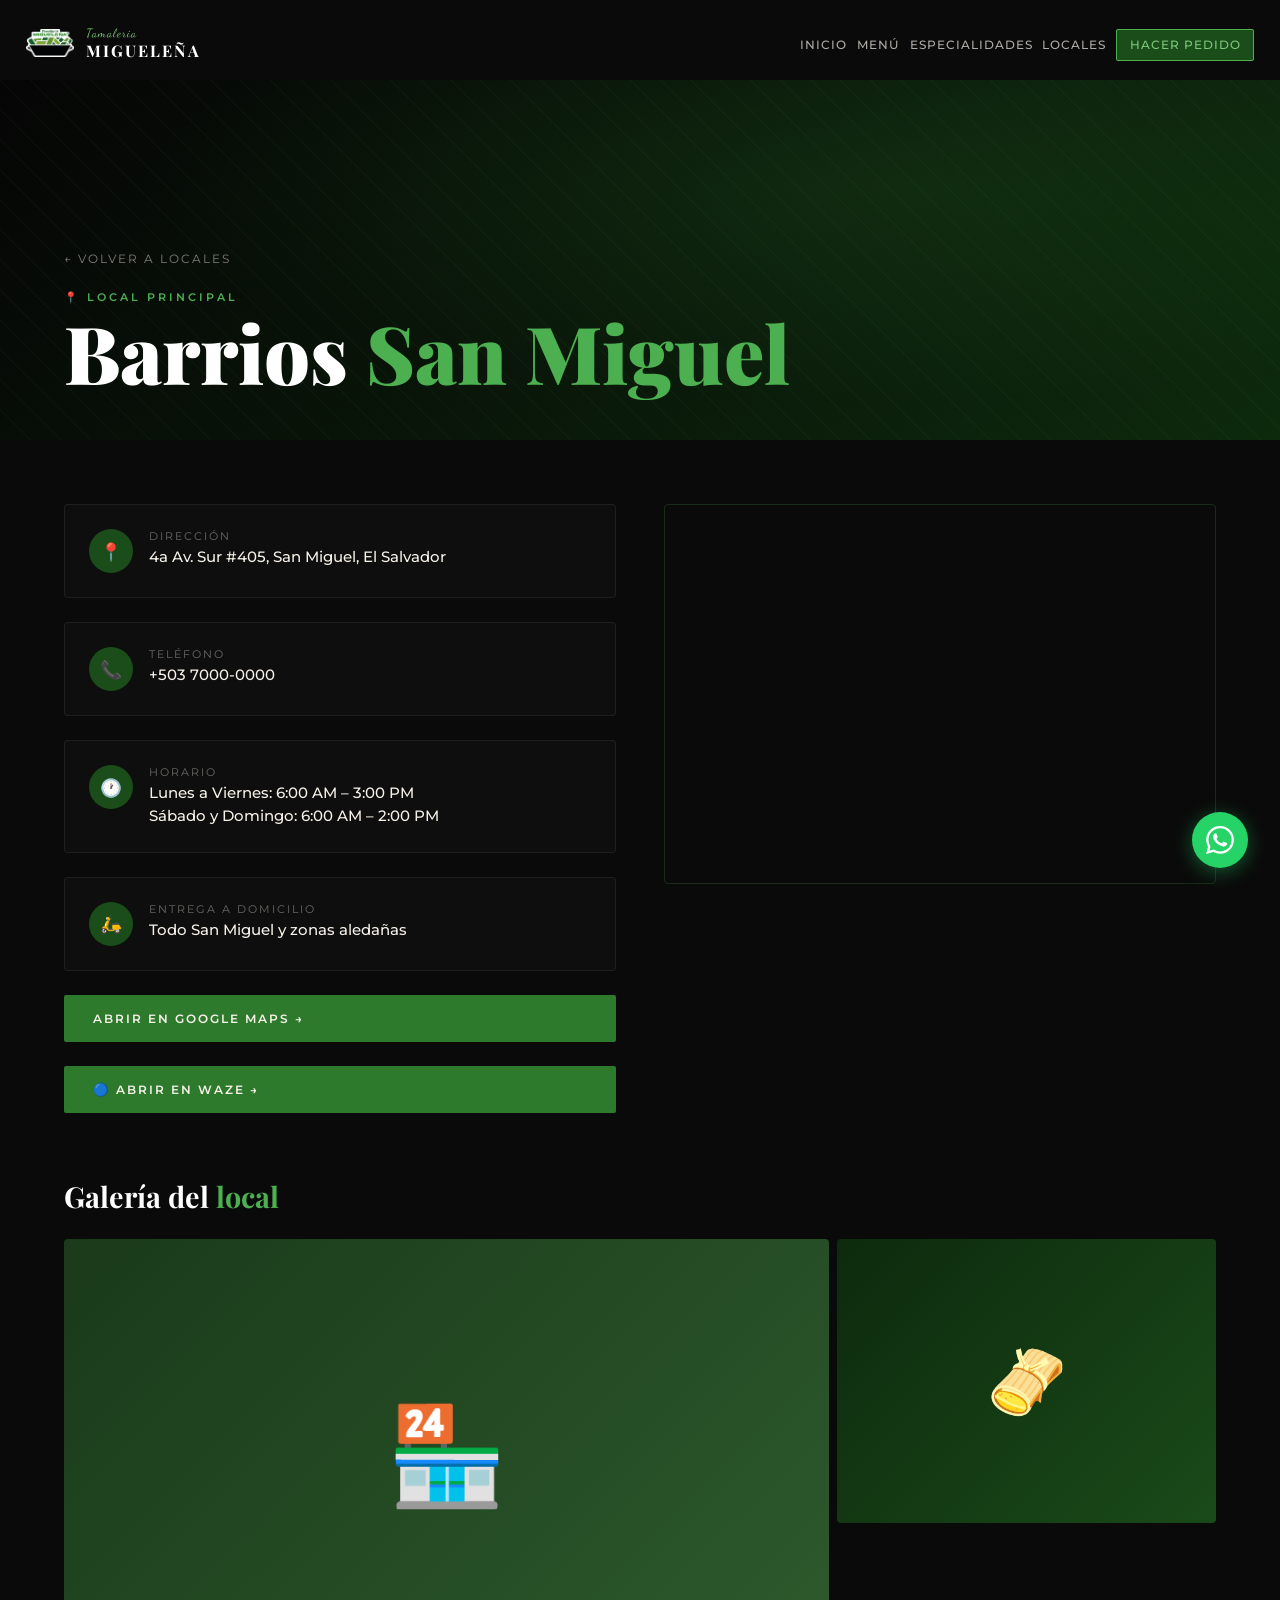
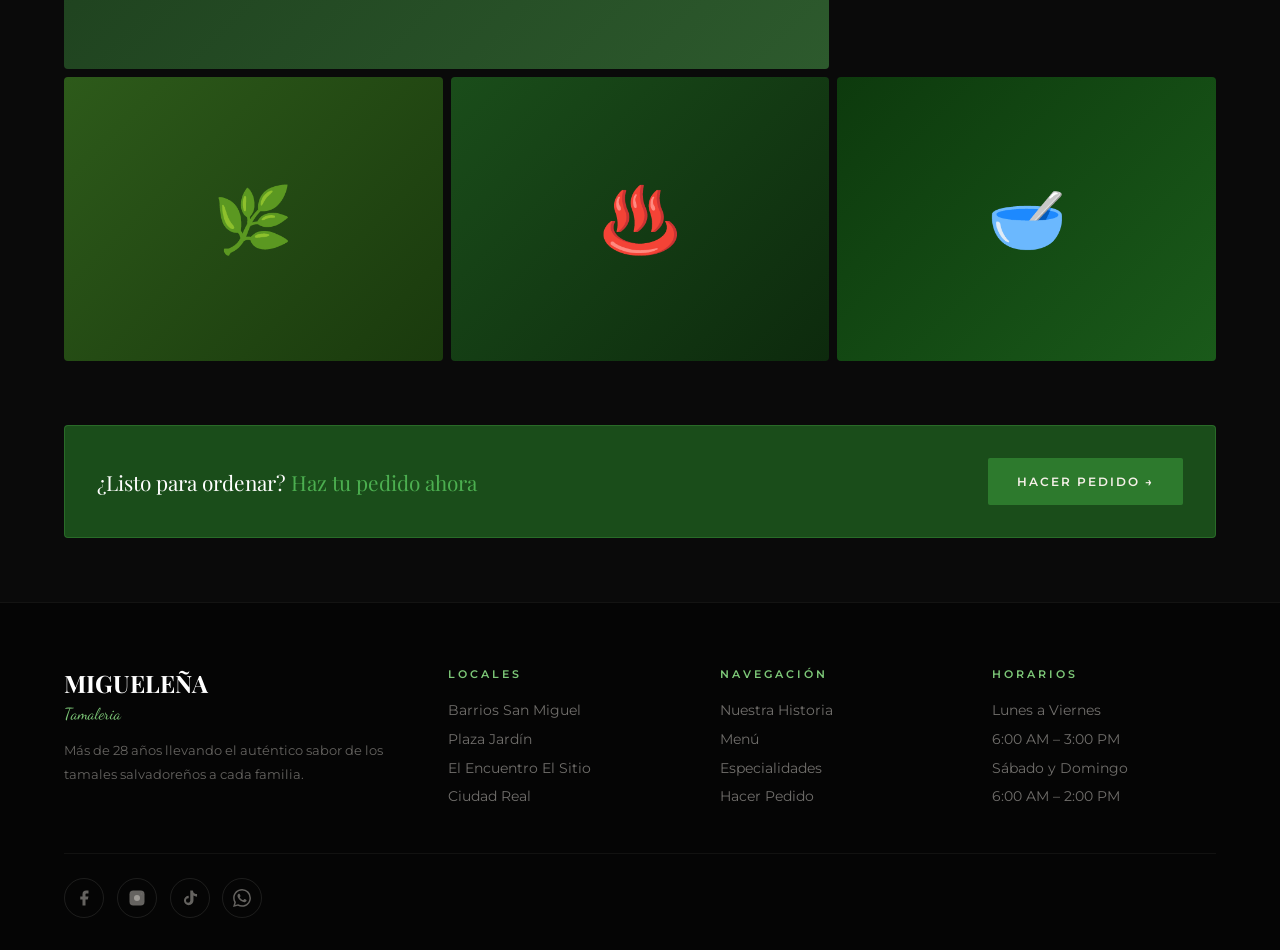
<file: barrios.html>
<!DOCTYPE html>
<html lang="es">
<head>
<meta charset="UTF-8">
<meta name="viewport" content="width=device-width, initial-scale=1.0">
<title>Barrios San Miguel — Tamalería Migueleña</title>
<link href="https://fonts.googleapis.com/css2?family=Playfair+Display:ital,wght@0,400;0,700;0,900;1,400&family=Montserrat:wght@300;400;500;600;700&family=Dancing+Script:wght@600&display=swap" rel="stylesheet">
<link rel="stylesheet" href="styles.css">
<style>
  .suc-hero {
    min-height: 40vh; display: flex; align-items: flex-end;
    position: relative; overflow: hidden; padding: 0 5% 3rem;
    background: linear-gradient(135deg, #050505 0%, #0a1a0a 60%, #0d2a0d 100%);
    margin-top: 80px;
  }
  .suc-hero-bg {
    position: absolute; inset: 0; pointer-events: none;
    background: radial-gradient(ellipse at 70% 30%, rgba(45,122,45,0.18) 0%, transparent 60%);
  }
  .suc-hero-pattern {
    position: absolute; inset: 0; opacity: 0.04; pointer-events: none;
    background-image: repeating-linear-gradient(45deg, var(--verde-brillante) 0, var(--verde-brillante) 1px, transparent 0, transparent 50%);
    background-size: 30px 30px;
  }
  .suc-hero-content { position: relative; z-index: 1; }
  .suc-back {
    display: inline-flex; align-items: center; gap: 8px;
    text-decoration: none; color: rgba(245,240,232,0.5);
    font-size: 0.72rem; letter-spacing: 2px; text-transform: uppercase;
    margin-bottom: 1.5rem; transition: color 0.3s;
  }
  .suc-back:hover { color: var(--verde-claro); }
  .suc-tag { font-size: 0.68rem; letter-spacing: 3px; text-transform: uppercase; color: var(--verde-brillante); font-weight: 600; margin-bottom: 0.5rem; }
  .suc-title { font-family: 'Playfair Display', serif; font-size: clamp(2.5rem, 7vw, 5rem); font-weight: 900; color: var(--blanco); line-height: 1; }
  .suc-title span { color: var(--verde-brillante); }

  .suc-body { padding: 4rem 5%; display: grid; grid-template-columns: 1fr 1fr; gap: 3rem; align-items: start; }
  .suc-info { display: flex; flex-direction: column; gap: 1.5rem; }
  .suc-info-card { background: rgba(245,240,232,0.02); border: 1px solid rgba(245,240,232,0.07); border-radius: 4px; padding: 1.5rem; display: flex; align-items: flex-start; gap: 1rem; transition: all 0.3s; }
  .suc-info-card:hover { border-color: rgba(77,175,74,0.3); background: rgba(45,122,45,0.05); }
  .suc-info-icon { width: 44px; height: 44px; border-radius: 50%; background: var(--verde-oscuro); display: flex; align-items: center; justify-content: center; font-size: 1.1rem; flex-shrink: 0; }
  .suc-info-label { font-size: 0.68rem; letter-spacing: 2px; text-transform: uppercase; color: rgba(245,240,232,0.4); margin-bottom: 0.2rem; }
  .suc-info-val { font-size: 0.95rem; color: var(--crema); font-weight: 500; line-height: 1.5; }
  .suc-map-btn { display: inline-flex; align-items: center; gap: 8px; background: var(--verde-medio); border: none; color: var(--crema); text-decoration: none; padding: 1rem 1.8rem; font-family: 'Montserrat', sans-serif; font-size: 0.78rem; font-weight: 600; letter-spacing: 2px; text-transform: uppercase; border-radius: 2px; transition: all 0.3s; position: relative; overflow: hidden; }
  .suc-map-btn::before { content: ''; position: absolute; inset: 0; background: var(--verde-brillante); transform: scaleX(0); transform-origin: left; transition: transform 0.35s; }
  .suc-map-btn:hover::before { transform: scaleX(1); }
  .suc-map-btn:hover { color: var(--negro); }
  .suc-map-btn span { position: relative; z-index: 1; }

  .suc-map { position: relative; }
  .suc-map iframe { width: 100%; height: 380px; border: none; border-radius: 4px; border: 1px solid rgba(77,175,74,0.2); }

  .suc-gallery-section { padding: 0 5% 4rem; }
  .suc-gallery-title { font-family: 'Playfair Display', serif; font-size: 1.8rem; font-weight: 700; color: var(--blanco); margin-bottom: 1.5rem; }
  .suc-gallery-title em { color: var(--verde-brillante); font-style: normal; }
  .suc-gallery-grid { display: grid; grid-template-columns: repeat(3, 1fr); gap: 8px; }
  .suc-gal-item { position: relative; overflow: hidden; border-radius: 4px; cursor: pointer; aspect-ratio: 4/3; display: flex; align-items: center; justify-content: center; font-size: 4rem; transition: transform 0.4s; }
  .suc-gal-item:first-child { grid-column: span 2; aspect-ratio: 16/9; font-size: 6rem; }
  .suc-gal-item:hover { transform: scale(1.02); }
  .suc-gal-overlay { position: absolute; inset: 0; background: rgba(10,10,10,0.4); opacity: 0; transition: opacity 0.3s; display: flex; align-items: flex-end; padding: 1rem; }
  .suc-gal-item:hover .suc-gal-overlay { opacity: 1; }
  .suc-gal-label { font-family: 'Playfair Display', serif; font-size: 0.95rem; color: var(--blanco); }

  .suc-pedido { margin: 0 5% 4rem; background: var(--verde-oscuro); border: 1px solid rgba(77,175,74,0.3); border-radius: 4px; padding: 2rem; display: flex; align-items: center; justify-content: space-between; gap: 2rem; flex-wrap: wrap; }
  .suc-pedido-text { font-family: 'Playfair Display', serif; font-size: 1.3rem; color: var(--blanco); }
  .suc-pedido-text span { color: var(--verde-brillante); }

  @media (max-width: 900px) {
    .suc-body { grid-template-columns: 1fr; }
    .suc-map iframe { height: 260px; }
    .suc-gallery-grid { grid-template-columns: 1fr 1fr; }
    .suc-gal-item:first-child { grid-column: span 2; }
    .suc-pedido { flex-direction: column; align-items: flex-start; }
  }
</style>
</head>
<body>

<!-- NAVBAR -->
<nav id="navbar" class="scrolled">
  <a href="index.html" class="nav-logo">
    <div class="nav-logo-icon" style="background:transparent;border:none;padding:0;width:48px;height:48px;">
      <img src="LOGO-TAMALERIA LA MIGUELEÑA.png" style="width:100%;height:100%;object-fit:contain;">
    </div>
    <div class="nav-logo-text">
      <span class="nav-logo-top">Tamaleria</span>
      <span class="nav-logo-bottom">Migueleña</span>
    </div>
  </a>
  <ul class="nav-links">
    <li><a href="index.html#nosotros">Inicio</a></li>
    <li><a href="index.html#menu">Menú</a></li>
    <li><a href="index.html#especialidades">Especialidades</a></li>
    <li><a href="index.html#locales">Locales</a></li>
    <li><a href="index.html#pedidos" class="nav-cta">Hacer Pedido</a></li>
  </ul>
  <button class="hamburger" id="hamburger" aria-label="Abrir menú">
    <span></span><span></span><span></span>
  </button>
</nav>

<!-- MOBILE MENU -->
<div class="mobile-menu" id="mobileMenu">
  <div class="mobile-menu-bg"></div>
  <div class="mobile-menu-pattern"></div>
  
<button onclick="hamburger.classList.remove('open'); mobileMenu.classList.remove('open'); document.body.style.overflow='';" style="position:absolute;top:1.5rem;right:1.5rem;background:transparent;border:1px solid rgba(245,240,232,0.15);color:rgba(245,240,232,0.5);width:40px;height:40px;border-radius:50%;font-size:1.2rem;cursor:pointer;display:flex;align-items:center;justify-content:center;z-index:10;transition:all 0.3s;">✕</button>
  <ul class="mobile-nav-links">
    <li><a href="index.html#nosotros" class="mobile-link">Inicio <span class="mobile-nav-arrow">→</span></a></li>
    <li><a href="index.html#menu" class="mobile-link">Menú <span class="mobile-nav-arrow">→</span></a></li>
    <li><a href="index.html#especialidades" class="mobile-link">Especialidades <span class="mobile-nav-arrow">→</span></a></li>
    <li><a href="index.html#locales" class="mobile-link">Locales <span class="mobile-nav-arrow">→</span></a></li>
    <li><a href="index.html#pedidos" class="mobile-link">Hacer Pedido <span class="mobile-nav-arrow">→</span></a></li>
  </ul>
  <div class="mobile-nav-cta-wrap">
    <a href="index.html#pedidos" class="mobile-nav-cta mobile-link">Hacer Pedido →</a>
  </div>
  <div class="mobile-menu-footer">
    <a class="mobile-social">Facebook</a>
    <a class="mobile-social">Instagram</a>
    <a class="mobile-social">WhatsApp</a>
  </div>
</div>

<!-- HERO -->
<div class="suc-hero">
  <div class="suc-hero-bg"></div>
  <div class="suc-hero-pattern"></div>
  <div class="suc-hero-content">
    <a href="index.html#locales" class="suc-back">← Volver a locales</a>
    <div class="suc-tag">📍 Local Principal</div>
    <h1 class="suc-title">Barrios <span>San Miguel</span></h1>
  </div>
</div>

<!-- INFO + MAPA -->
<div class="suc-body">
  <div class="suc-info">
    <div class="suc-info-card">
      <div class="suc-info-icon">📍</div>
      <div>
        <div class="suc-info-label">Dirección</div>
        <div class="suc-info-val">4a Av. Sur #405, San Miguel, El Salvador</div>
      </div>
    </div>
    <div class="suc-info-card">
      <div class="suc-info-icon">📞</div>
      <div>
        <div class="suc-info-label">Teléfono</div>
        <div class="suc-info-val">+503 7000-0000</div>
      </div>
    </div>
    <div class="suc-info-card">
      <div class="suc-info-icon">🕐</div>
      <div>
        <div class="suc-info-label">Horario</div>
        <div class="suc-info-val">Lunes a Viernes: 6:00 AM – 3:00 PM<br>Sábado y Domingo: 6:00 AM – 2:00 PM</div>
      </div>
    </div>
    <div class="suc-info-card">
      <div class="suc-info-icon">🛵</div>
      <div>
        <div class="suc-info-label">Entrega a domicilio</div>
        <div class="suc-info-val">Todo San Miguel y zonas aledañas</div>
      </div>
    </div>
    <a href="https://maps.google.com/?q=4a+Avenida+Sur+405+San+Miguel+El+Salvador" target="_blank" class="suc-map-btn"><span>Abrir en Google Maps →</span></a>
    <a href="https://waze.com/ul?q=4a+Avenida+Sur+405+San+Miguel+El+Salvador&navigate=yes" target="_blank" class="suc-map-btn"><span>🔵 Abrir en Waze →</span></a>
  </div>
  <div class="suc-map">
    <!-- CAMBIA el src por el link de "Insertar mapa" de Google Maps de este local -->
    <iframe src="https://www.google.com/maps/embed?pb=!1m18!1m12!1m3!1d30856.37!2d-88.183!3d13.4833!2m3!1f0!2f0!3f0!3m2!1i1024!2i768!4f13.1!3m3!1m2!1s0x8f633b7a1e7f4e99%3A0x1!2sSan+Miguel%2C+El+Salvador!5e0!3m2!1ses!2ssv!4v1" allowfullscreen="" loading="lazy"></iframe>
  </div>
</div>

<!-- GALERÍA -->
<div class="suc-gallery-section">
  <div class="suc-gallery-title">Galería del <em>local</em></div>
  <div class="suc-gallery-grid">
    <!-- Reemplaza cada div con <img src="tu-foto.jpg" style="width:100%;height:100%;object-fit:cover;"> -->
    <div class="suc-gal-item gal-1"><span>🏪</span><div class="suc-gal-overlay"><span class="suc-gal-label">Fachada del local</span></div></div>
    <div class="suc-gal-item gal-2"><span>🫔</span><div class="suc-gal-overlay"><span class="suc-gal-label">Nuestros tamales</span></div></div>
    <div class="suc-gal-item gal-3"><span>🌿</span><div class="suc-gal-overlay"><span class="suc-gal-label">Ingredientes frescos</span></div></div>
    <div class="suc-gal-item gal-4"><span>♨️</span><div class="suc-gal-overlay"><span class="suc-gal-label">Cocción al vapor</span></div></div>
    <div class="suc-gal-item gal-5"><span>🥣</span><div class="suc-gal-overlay"><span class="suc-gal-label">Preparación</span></div></div>
  </div>
</div>

<!-- CTA PEDIDO -->
<div class="suc-pedido">
  <div class="suc-pedido-text">¿Listo para ordenar? <span>Haz tu pedido ahora</span></div>
  <a href="index.html#pedidos" class="suc-map-btn"><span>Hacer Pedido →</span></a>
</div>

<!-- FOOTER -->
<footer>
  <div class="footer-grid">
    <div>
      <div class="footer-brand-name">MIGUELEÑA</div>
      <div class="footer-brand-sub">Tamaleria</div>
      <p class="footer-desc">Más de 28 años llevando el auténtico sabor de los tamales salvadoreños a cada familia.</p>
    </div>
    <div>
      <div class="footer-heading">Locales</div>
      <ul class="footer-links">
        <li><a href="barrios.html">Barrios San Miguel</a></li>
        <li><a href="plazajardin.html">Plaza Jardín</a></li>
        <li><a href="elencuentro.html">El Encuentro El Sitio</a></li>
        <li><a href="ciudadreal.html">Ciudad Real</a></li>
      </ul>
    </div>
    <div>
      <div class="footer-heading">Navegación</div>
      <ul class="footer-links">
        <li><a href="index.html#nosotros">Nuestra Historia</a></li>
        <li><a href="index.html#menu">Menú</a></li>
        <li><a href="index.html#especialidades">Especialidades</a></li>
        <li><a href="index.html#pedidos">Hacer Pedido</a></li>
      </ul>
    </div>
    <div>
      <div class="footer-heading">Horarios</div>
      <ul class="footer-links">
        <li><a>Lunes a Viernes</a></li>
        <li><a>6:00 AM – 3:00 PM</a></li>
        <li><a>Sábado y Domingo</a></li>
        <li><a>6:00 AM – 2:00 PM</a></li>
      </ul>
    </div>
  </div>
  <div class="footer-bottom">
    <div class="footer-social">
      <a href="https://www.facebook.com/tamaleriamiguelenasv/?locale=es_LA" class="social-btn" title="Facebook"><svg viewBox="0 0 24 24"><path d="M18 2h-3a5 5 0 00-5 5v3H7v4h3v8h4v-8h3l1-4h-4V7a1 1 0 011-1h3z"/></svg></a>
      <a href="https://www.instagram.com/tamaleriamiguelena/" class="social-btn" title="Instagram"><svg viewBox="0 0 24 24" fill="none" stroke="rgba(245,240,232,0.4)" stroke-width="2"><rect x="2" y="2" width="20" height="20" rx="5"/><circle cx="12" cy="12" r="4"/><circle cx="17.5" cy="6.5" r="0.5" fill="rgba(245,240,232,0.4)"/></svg></a>
      <a href="https://www.tiktok.com/@tamaleria.miguelena?is_from_webapp=1&sender_device=pc" class="social-btn" title="TikTok"><svg viewBox="0 0 24 24"><path d="M19.59 6.69a4.83 4.83 0 01-3.77-4.25V2h-3.45v13.67a2.89 2.89 0 01-2.88 2.5 2.89 2.89 0 01-2.89-2.89 2.89 2.89 0 012.89-2.89c.28 0 .54.04.79.1V9.01a6.34 6.34 0 00-6.33 6.34 6.34 6.34 0 006.33 6.34 6.34 6.34 0 006.34-6.34V8.69a8.18 8.18 0 004.78 1.52V6.74a4.85 4.85 0 01-1.01-.05z"/></svg></a>
      <a href="https://wa.me/50370000000" target="_blank" class="social-btn" title="WhatsApp"><svg viewBox="0 0 24 24"><path d="M17.472 14.382c-.297-.149-1.758-.867-2.03-.967-.273-.099-.471-.148-.67.15-.197.297-.767.966-.94 1.164-.173.199-.347.223-.644.075-.297-.15-1.255-.463-2.39-1.475-.883-.788-1.48-1.761-1.653-2.059-.173-.297-.018-.458.13-.606.134-.133.298-.347.446-.52.149-.174.198-.298.298-.497.099-.198.05-.371-.025-.52-.075-.149-.669-1.612-.916-2.207-.242-.579-.487-.5-.669-.51-.173-.008-.371-.01-.57-.01-.198 0-.52.074-.792.372-.272.297-1.04 1.016-1.04 2.479 0 1.462 1.065 2.875 1.213 3.074.149.198 2.096 3.2 5.077 4.487.709.306 1.262.489 1.694.625.712.227 1.36.195 1.871.118.571-.085 1.758-.719 2.006-1.413.248-.694.248-1.289.173-1.413-.074-.124-.272-.198-.57-.347m-5.421 7.403h-.004a9.87 9.87 0 01-5.031-1.378l-.361-.214-3.741.982.998-3.648-.235-.374a9.86 9.86 0 01-1.51-5.26c.001-5.45 4.436-9.884 9.888-9.884 2.64 0 5.122 1.03 6.988 2.898a9.825 9.825 0 012.893 6.994c-.003 5.45-4.437 9.884-9.885 9.884m8.413-18.297A11.815 11.815 0 0012.05 0C5.495 0 .16 5.335.157 11.892c0 2.096.547 4.142 1.588 5.945L.057 24l6.305-1.654a11.882 11.882 0 005.683 1.448h.005c6.554 0 11.89-5.335 11.893-11.893a11.821 11.821 0 00-3.48-8.413z"/></svg></a>
    </div>
  </div>
</footer>

<a href="https://wa.me/50370000000" class="wa-float" target="_blank">
  <svg viewBox="0 0 24 24" fill="white"><path d="M17.472 14.382c-.297-.149-1.758-.867-2.03-.967-.273-.099-.471-.148-.67.15-.197.297-.767.966-.94 1.164-.173.199-.347.223-.644.075-.297-.15-1.255-.463-2.39-1.475-.883-.788-1.48-1.761-1.653-2.059-.173-.297-.018-.458.13-.606.134-.133.298-.347.446-.52.149-.174.198-.298.298-.497.099-.198.05-.371-.025-.52-.075-.149-.669-1.612-.916-2.207-.242-.579-.487-.5-.669-.51-.173-.008-.371-.01-.57-.01-.198 0-.52.074-.792.372-.272.297-1.04 1.016-1.04 2.479 0 1.462 1.065 2.875 1.213 3.074.149.198 2.096 3.2 5.077 4.487.709.306 1.262.489 1.694.625.712.227 1.36.195 1.871.118.571-.085 1.758-.719 2.006-1.413.248-.694.248-1.289.173-1.413-.074-.124-.272-.198-.57-.347m-5.421 7.403h-.004a9.87 9.87 0 01-5.031-1.378l-.361-.214-3.741.982.998-3.648-.235-.374a9.86 9.86 0 01-1.51-5.26c.001-5.45 4.436-9.884 9.888-9.884 2.64 0 5.122 1.03 6.988 2.898a9.825 9.825 0 012.893 6.994c-.003 5.45-4.437 9.884-9.885 9.884m8.413-18.297A11.815 11.815 0 0012.05 0C5.495 0 .16 5.335.157 11.892c0 2.096.547 4.142 1.588 5.945L.057 24l6.305-1.654a11.882 11.882 0 005.683 1.448h.005c6.554 0 11.89-5.335 11.893-11.893a11.821 11.821 0 00-3.48-8.413z"/></svg>
</a>
<script src="script.js"></script>
</body>
</html>
</file>
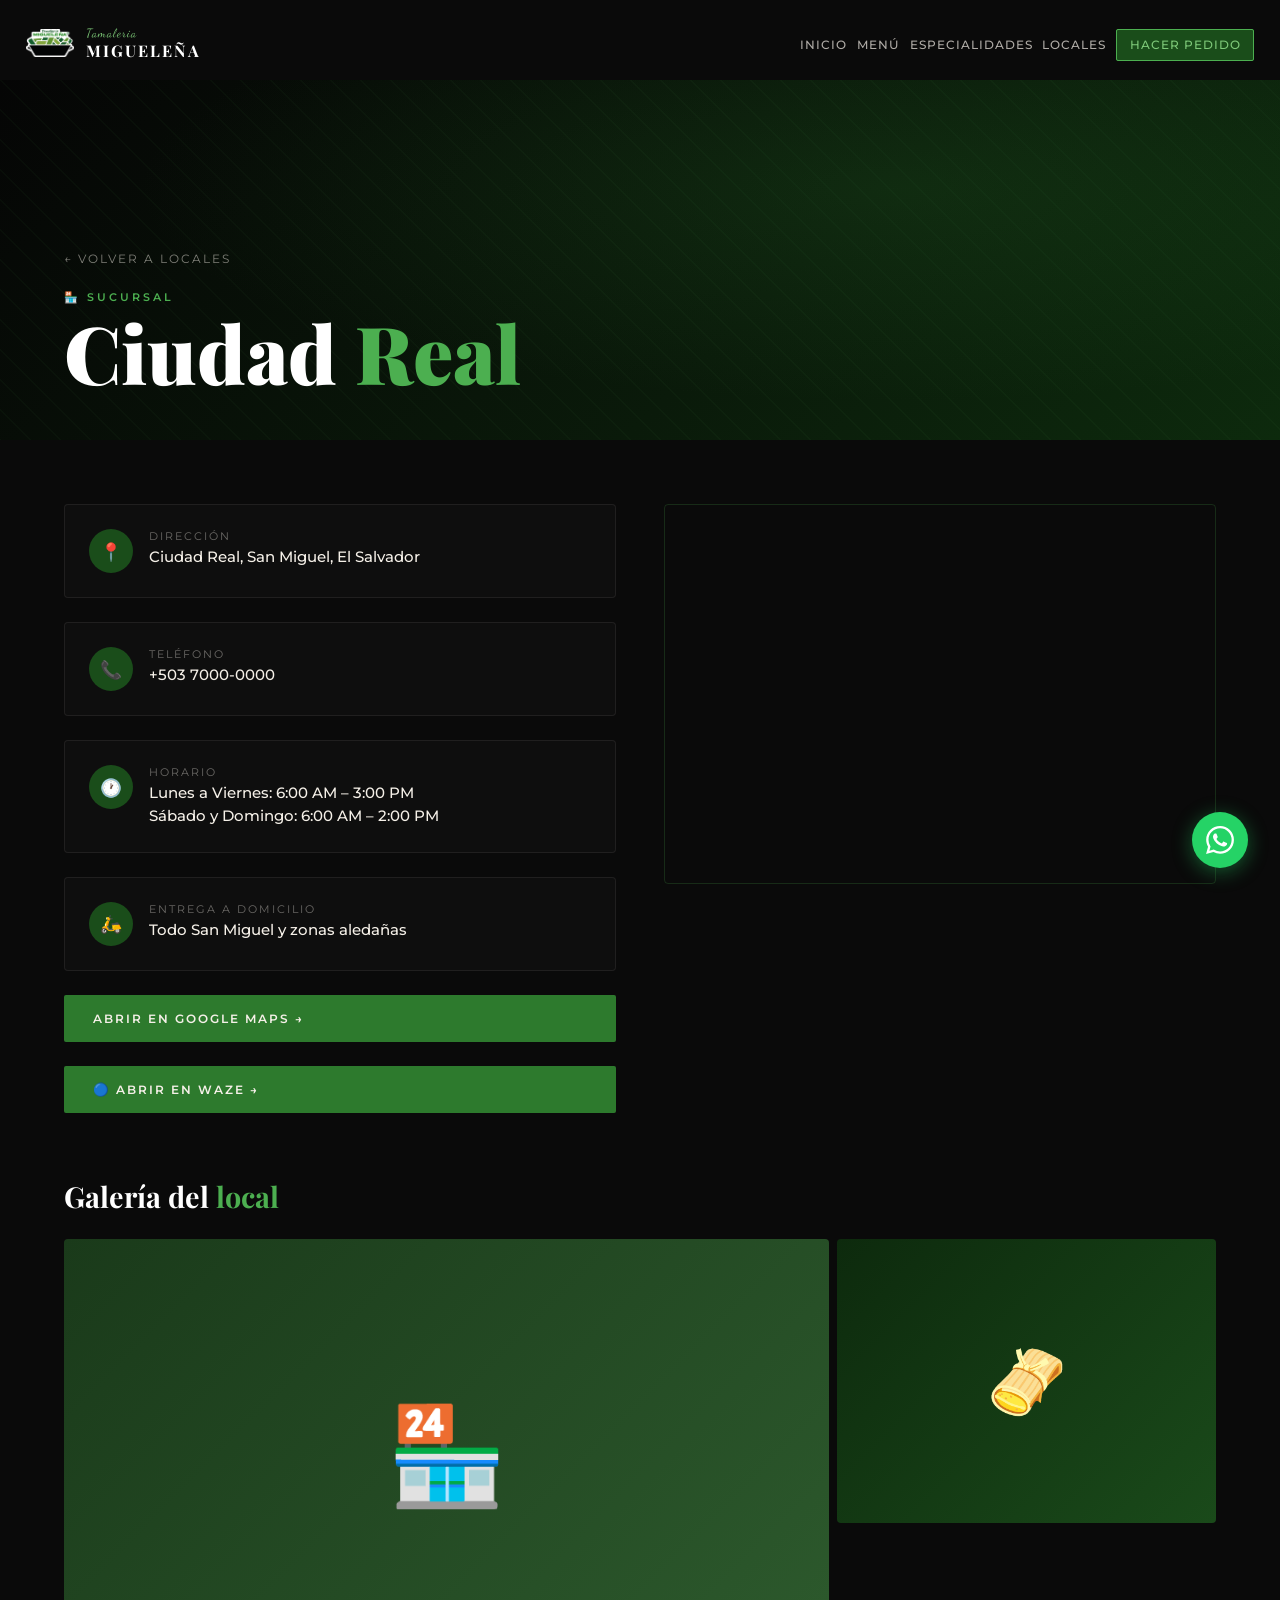
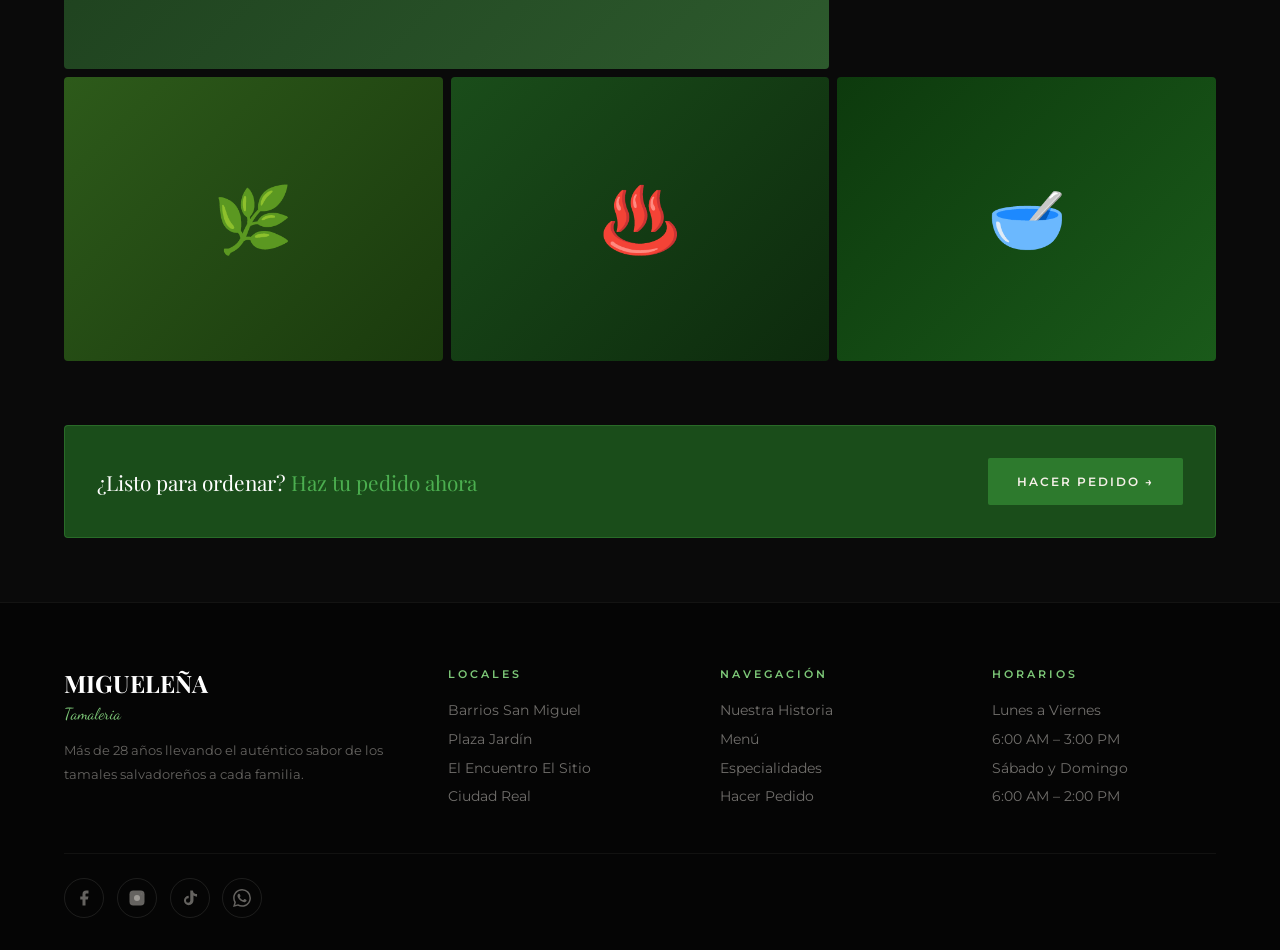
<file: ciudadreal.html>
<!DOCTYPE html>
<html lang="es">
<head>
<meta charset="UTF-8">
<meta name="viewport" content="width=device-width, initial-scale=1.0">
<title>Ciudad Real — Tamalería Migueleña</title>
<link href="https://fonts.googleapis.com/css2?family=Playfair+Display:ital,wght@0,400;0,700;0,900;1,400&family=Montserrat:wght@300;400;500;600;700&family=Dancing+Script:wght@600&display=swap" rel="stylesheet">
<link rel="stylesheet" href="styles.css">
<style>
  .suc-hero {
    min-height: 40vh; display: flex; align-items: flex-end;
    position: relative; overflow: hidden; padding: 0 5% 3rem;
    background: linear-gradient(135deg, #050505 0%, #0a1a0a 60%, #0d2a0d 100%);
    margin-top: 80px;
  }
  .suc-hero-bg {
    position: absolute; inset: 0; pointer-events: none;
    background: radial-gradient(ellipse at 70% 30%, rgba(45,122,45,0.18) 0%, transparent 60%);
  }
  .suc-hero-pattern {
    position: absolute; inset: 0; opacity: 0.04; pointer-events: none;
    background-image: repeating-linear-gradient(45deg, var(--verde-brillante) 0, var(--verde-brillante) 1px, transparent 0, transparent 50%);
    background-size: 30px 30px;
  }
  .suc-hero-content { position: relative; z-index: 1; }
  .suc-back {
    display: inline-flex; align-items: center; gap: 8px;
    text-decoration: none; color: rgba(245,240,232,0.5);
    font-size: 0.72rem; letter-spacing: 2px; text-transform: uppercase;
    margin-bottom: 1.5rem; transition: color 0.3s;
  }
  .suc-back:hover { color: var(--verde-claro); }
  .suc-tag { font-size: 0.68rem; letter-spacing: 3px; text-transform: uppercase; color: var(--verde-brillante); font-weight: 600; margin-bottom: 0.5rem; }
  .suc-title { font-family: 'Playfair Display', serif; font-size: clamp(2.5rem, 7vw, 5rem); font-weight: 900; color: var(--blanco); line-height: 1; }
  .suc-title span { color: var(--verde-brillante); }

  .suc-body { padding: 4rem 5%; display: grid; grid-template-columns: 1fr 1fr; gap: 3rem; align-items: start; }
  .suc-info { display: flex; flex-direction: column; gap: 1.5rem; }
  .suc-info-card { background: rgba(245,240,232,0.02); border: 1px solid rgba(245,240,232,0.07); border-radius: 4px; padding: 1.5rem; display: flex; align-items: flex-start; gap: 1rem; transition: all 0.3s; }
  .suc-info-card:hover { border-color: rgba(77,175,74,0.3); background: rgba(45,122,45,0.05); }
  .suc-info-icon { width: 44px; height: 44px; border-radius: 50%; background: var(--verde-oscuro); display: flex; align-items: center; justify-content: center; font-size: 1.1rem; flex-shrink: 0; }
  .suc-info-label { font-size: 0.68rem; letter-spacing: 2px; text-transform: uppercase; color: rgba(245,240,232,0.4); margin-bottom: 0.2rem; }
  .suc-info-val { font-size: 0.95rem; color: var(--crema); font-weight: 500; line-height: 1.5; }
  .suc-map-btn { display: inline-flex; align-items: center; gap: 8px; background: var(--verde-medio); border: none; color: var(--crema); text-decoration: none; padding: 1rem 1.8rem; font-family: 'Montserrat', sans-serif; font-size: 0.78rem; font-weight: 600; letter-spacing: 2px; text-transform: uppercase; border-radius: 2px; transition: all 0.3s; position: relative; overflow: hidden; }
  .suc-map-btn::before { content: ''; position: absolute; inset: 0; background: var(--verde-brillante); transform: scaleX(0); transform-origin: left; transition: transform 0.35s; }
  .suc-map-btn:hover::before { transform: scaleX(1); }
  .suc-map-btn:hover { color: var(--negro); }
  .suc-map-btn span { position: relative; z-index: 1; }

  .suc-map { position: relative; }
  .suc-map iframe { width: 100%; height: 380px; border: none; border-radius: 4px; border: 1px solid rgba(77,175,74,0.2); }

  .suc-gallery-section { padding: 0 5% 4rem; }
  .suc-gallery-title { font-family: 'Playfair Display', serif; font-size: 1.8rem; font-weight: 700; color: var(--blanco); margin-bottom: 1.5rem; }
  .suc-gallery-title em { color: var(--verde-brillante); font-style: normal; }
  .suc-gallery-grid { display: grid; grid-template-columns: repeat(3, 1fr); gap: 8px; }
  .suc-gal-item { position: relative; overflow: hidden; border-radius: 4px; cursor: pointer; aspect-ratio: 4/3; display: flex; align-items: center; justify-content: center; font-size: 4rem; transition: transform 0.4s; }
  .suc-gal-item:first-child { grid-column: span 2; aspect-ratio: 16/9; font-size: 6rem; }
  .suc-gal-item:hover { transform: scale(1.02); }
  .suc-gal-overlay { position: absolute; inset: 0; background: rgba(10,10,10,0.4); opacity: 0; transition: opacity 0.3s; display: flex; align-items: flex-end; padding: 1rem; }
  .suc-gal-item:hover .suc-gal-overlay { opacity: 1; }
  .suc-gal-label { font-family: 'Playfair Display', serif; font-size: 0.95rem; color: var(--blanco); }

  .suc-pedido { margin: 0 5% 4rem; background: var(--verde-oscuro); border: 1px solid rgba(77,175,74,0.3); border-radius: 4px; padding: 2rem; display: flex; align-items: center; justify-content: space-between; gap: 2rem; flex-wrap: wrap; }
  .suc-pedido-text { font-family: 'Playfair Display', serif; font-size: 1.3rem; color: var(--blanco); }
  .suc-pedido-text span { color: var(--verde-brillante); }

  @media (max-width: 900px) {
    .suc-body { grid-template-columns: 1fr; }
    .suc-map iframe { height: 260px; }
    .suc-gallery-grid { grid-template-columns: 1fr 1fr; }
    .suc-gal-item:first-child { grid-column: span 2; }
    .suc-pedido { flex-direction: column; align-items: flex-start; }
  }
</style>
</head>
<body>

<!-- NAVBAR -->
<nav id="navbar" class="scrolled">
  <a href="index.html" class="nav-logo">
    <div class="nav-logo-icon" style="background:transparent;border:none;padding:0;width:48px;height:48px;">
      <img src="LOGO-TAMALERIA LA MIGUELEÑA.png" style="width:100%;height:100%;object-fit:contain;">
    </div>
    <div class="nav-logo-text">
      <span class="nav-logo-top">Tamaleria</span>
      <span class="nav-logo-bottom">Migueleña</span>
    </div>
  </a>
  <ul class="nav-links">
    <li><a href="index.html#nosotros">Inicio</a></li>
    <li><a href="index.html#menu">Menú</a></li>
    <li><a href="index.html#especialidades">Especialidades</a></li>
    <li><a href="index.html#locales">Locales</a></li>
    <li><a href="index.html#pedidos" class="nav-cta">Hacer Pedido</a></li>
  </ul>
  <button class="hamburger" id="hamburger" aria-label="Abrir menú">
    <span></span><span></span><span></span>
  </button>
</nav>

<!-- MOBILE MENU -->
<div class="mobile-menu" id="mobileMenu">
  <div class="mobile-menu-bg"></div>
  <div class="mobile-menu-pattern"></div>
  <button onclick="hamburger.classList.remove('open'); mobileMenu.classList.remove('open'); document.body.style.overflow='';" style="position:absolute;top:1.5rem;right:1.5rem;background:rgba(26,77,26,0.6);border:1px solid rgba(77,175,74,0.4);color:var(--verde-claro);width:44px;height:44px;border-radius:50%;font-size:1.3rem;cursor:pointer;display:flex;align-items:center;justify-content:center;z-index:10;">✕</button>
  <ul class="mobile-nav-links">
    <li><a href="index.html#nosotros" class="mobile-link">Inicio <span class="mobile-nav-arrow">→</span></a></li>
    <li><a href="index.html#menu" class="mobile-link">Menú <span class="mobile-nav-arrow">→</span></a></li>
    <li><a href="index.html#especialidades" class="mobile-link">Especialidades <span class="mobile-nav-arrow">→</span></a></li>
    <li><a href="index.html#locales" class="mobile-link">Locales <span class="mobile-nav-arrow">→</span></a></li>
    <li><a href="index.html#pedidos" class="mobile-link">Hacer Pedido <span class="mobile-nav-arrow">→</span></a></li>
  </ul>
  <div class="mobile-nav-cta-wrap">
    <a href="index.html#pedidos" class="mobile-nav-cta mobile-link">Hacer Pedido →</a>
  </div>
  <div class="mobile-menu-footer">
    <a class="mobile-social">Facebook</a>
    <a class="mobile-social">Instagram</a>
    <a class="mobile-social">WhatsApp</a>
  </div>
</div>

<!-- HERO -->
<div class="suc-hero">
  <div class="suc-hero-bg"></div>
  <div class="suc-hero-pattern"></div>
  <div class="suc-hero-content">
    <a href="index.html#locales" class="suc-back">← Volver a locales</a>
    <div class="suc-tag">🏪 Sucursal</div>
    <h1 class="suc-title">Ciudad <span>Real</span></h1>
  </div>
</div>

<!-- INFO + MAPA -->
<div class="suc-body">
  <div class="suc-info">
    <div class="suc-info-card">
      <div class="suc-info-icon">📍</div>
      <div>
        <div class="suc-info-label">Dirección</div>
        <div class="suc-info-val">Ciudad Real, San Miguel, El Salvador</div>
      </div>
    </div>
    <div class="suc-info-card">
      <div class="suc-info-icon">📞</div>
      <div>
        <div class="suc-info-label">Teléfono</div>
        <div class="suc-info-val">+503 7000-0000</div>
      </div>
    </div>
    <div class="suc-info-card">
      <div class="suc-info-icon">🕐</div>
      <div>
        <div class="suc-info-label">Horario</div>
        <div class="suc-info-val">Lunes a Viernes: 6:00 AM – 3:00 PM<br>Sábado y Domingo: 6:00 AM – 2:00 PM</div>
      </div>
    </div>
    <div class="suc-info-card">
      <div class="suc-info-icon">🛵</div>
      <div>
        <div class="suc-info-label">Entrega a domicilio</div>
        <div class="suc-info-val">Todo San Miguel y zonas aledañas</div>
      </div>
    </div>
    <a href="https://maps.google.com/?q=Ciudad+Real+San+Miguel+El+Salvador" target="_blank" class="suc-map-btn"><span>Abrir en Google Maps →</span></a>
    <a href="https://waze.com/ul?q=4a+Avenida+Sur+405+San+Miguel+El+Salvador&navigate=yes" target="_blank" class="suc-map-btn"><span>🔵 Abrir en Waze →</span></a>
  </div>
  <div class="suc-map">
    <!-- CAMBIA el src por el link de "Insertar mapa" de Google Maps de este local -->
    <iframe src="https://www.google.com/maps/embed?pb=!1m18!1m12!1m3!1d30856.37!2d-88.183!3d13.4833!2m3!1f0!2f0!3f0!3m2!1i1024!2i768!4f13.1!3m3!1m2!1s0x8f633b7a1e7f4e99%3A0x1!2sSan+Miguel%2C+El+Salvador!5e0!3m2!1ses!2ssv!4v1" allowfullscreen="" loading="lazy"></iframe>
  </div>
</div>

<!-- GALERÍA -->
<div class="suc-gallery-section">
  <div class="suc-gallery-title">Galería del <em>local</em></div>
  <div class="suc-gallery-grid">
    <!-- Reemplaza cada div con <img src="tu-foto.jpg" style="width:100%;height:100%;object-fit:cover;"> -->
    <div class="suc-gal-item gal-1"><span>🏪</span><div class="suc-gal-overlay"><span class="suc-gal-label">Fachada del local</span></div></div>
    <div class="suc-gal-item gal-2"><span>🫔</span><div class="suc-gal-overlay"><span class="suc-gal-label">Nuestros tamales</span></div></div>
    <div class="suc-gal-item gal-3"><span>🌿</span><div class="suc-gal-overlay"><span class="suc-gal-label">Ingredientes frescos</span></div></div>
    <div class="suc-gal-item gal-4"><span>♨️</span><div class="suc-gal-overlay"><span class="suc-gal-label">Cocción al vapor</span></div></div>
    <div class="suc-gal-item gal-5"><span>🥣</span><div class="suc-gal-overlay"><span class="suc-gal-label">Preparación</span></div></div>
  </div>
</div>

<!-- CTA PEDIDO -->
<div class="suc-pedido">
  <div class="suc-pedido-text">¿Listo para ordenar? <span>Haz tu pedido ahora</span></div>
  <a href="index.html#pedidos" class="suc-map-btn"><span>Hacer Pedido →</span></a>
</div>

<!-- FOOTER -->
<footer>
  <div class="footer-grid">
    <div>
      <div class="footer-brand-name">MIGUELEÑA</div>
      <div class="footer-brand-sub">Tamaleria</div>
      <p class="footer-desc">Más de 28 años llevando el auténtico sabor de los tamales salvadoreños a cada familia.</p>
    </div>
    <div>
      <div class="footer-heading">Locales</div>
      <ul class="footer-links">
        <li><a href="ciudadreal.html">Barrios San Miguel</a></li>
        <li><a href="plazajardin.html">Plaza Jardín</a></li>
        <li><a href="elencuentro.html">El Encuentro El Sitio</a></li>
        <li><a href="ciudadreal.html">Ciudad Real</a></li>
      </ul>
    </div>
    <div>
      <div class="footer-heading">Navegación</div>
      <ul class="footer-links">
        <li><a href="index.html#nosotros">Nuestra Historia</a></li>
        <li><a href="index.html#menu">Menú</a></li>
        <li><a href="index.html#especialidades">Especialidades</a></li>
        <li><a href="index.html#pedidos">Hacer Pedido</a></li>
      </ul>
    </div>
    <div>
      <div class="footer-heading">Horarios</div>
      <ul class="footer-links">
        <li><a>Lunes a Viernes</a></li>
        <li><a>6:00 AM – 3:00 PM</a></li>
        <li><a>Sábado y Domingo</a></li>
        <li><a>6:00 AM – 2:00 PM</a></li>
      </ul>
    </div>
  </div>
  <div class="footer-bottom">
    <div class="footer-social">
      <a href="https://www.facebook.com/tamaleriamiguelenasv/?locale=es_LA" class="social-btn" title="Facebook"><svg viewBox="0 0 24 24"><path d="M18 2h-3a5 5 0 00-5 5v3H7v4h3v8h4v-8h3l1-4h-4V7a1 1 0 011-1h3z"/></svg></a>
      <a href="https://www.instagram.com/tamaleriamiguelena/" class="social-btn" title="Instagram"><svg viewBox="0 0 24 24" fill="none" stroke="rgba(245,240,232,0.4)" stroke-width="2"><rect x="2" y="2" width="20" height="20" rx="5"/><circle cx="12" cy="12" r="4"/><circle cx="17.5" cy="6.5" r="0.5" fill="rgba(245,240,232,0.4)"/></svg></a>
      <a href="https://www.tiktok.com/@tamaleria.miguelena?is_from_webapp=1&sender_device=pc" class="social-btn" title="TikTok"><svg viewBox="0 0 24 24"><path d="M19.59 6.69a4.83 4.83 0 01-3.77-4.25V2h-3.45v13.67a2.89 2.89 0 01-2.88 2.5 2.89 2.89 0 01-2.89-2.89 2.89 2.89 0 012.89-2.89c.28 0 .54.04.79.1V9.01a6.34 6.34 0 00-6.33 6.34 6.34 6.34 0 006.33 6.34 6.34 6.34 0 006.34-6.34V8.69a8.18 8.18 0 004.78 1.52V6.74a4.85 4.85 0 01-1.01-.05z"/></svg></a>
      <a href="https://wa.me/50370000000" target="_blank" class="social-btn" title="WhatsApp"><svg viewBox="0 0 24 24"><path d="M17.472 14.382c-.297-.149-1.758-.867-2.03-.967-.273-.099-.471-.148-.67.15-.197.297-.767.966-.94 1.164-.173.199-.347.223-.644.075-.297-.15-1.255-.463-2.39-1.475-.883-.788-1.48-1.761-1.653-2.059-.173-.297-.018-.458.13-.606.134-.133.298-.347.446-.52.149-.174.198-.298.298-.497.099-.198.05-.371-.025-.52-.075-.149-.669-1.612-.916-2.207-.242-.579-.487-.5-.669-.51-.173-.008-.371-.01-.57-.01-.198 0-.52.074-.792.372-.272.297-1.04 1.016-1.04 2.479 0 1.462 1.065 2.875 1.213 3.074.149.198 2.096 3.2 5.077 4.487.709.306 1.262.489 1.694.625.712.227 1.36.195 1.871.118.571-.085 1.758-.719 2.006-1.413.248-.694.248-1.289.173-1.413-.074-.124-.272-.198-.57-.347m-5.421 7.403h-.004a9.87 9.87 0 01-5.031-1.378l-.361-.214-3.741.982.998-3.648-.235-.374a9.86 9.86 0 01-1.51-5.26c.001-5.45 4.436-9.884 9.888-9.884 2.64 0 5.122 1.03 6.988 2.898a9.825 9.825 0 012.893 6.994c-.003 5.45-4.437 9.884-9.885 9.884m8.413-18.297A11.815 11.815 0 0012.05 0C5.495 0 .16 5.335.157 11.892c0 2.096.547 4.142 1.588 5.945L.057 24l6.305-1.654a11.882 11.882 0 005.683 1.448h.005c6.554 0 11.89-5.335 11.893-11.893a11.821 11.821 0 00-3.48-8.413z"/></svg></a>
    </div>
  </div>
</footer>

<a href="https://wa.me/50370000000" class="wa-float" target="_blank">
  <svg viewBox="0 0 24 24" fill="white"><path d="M17.472 14.382c-.297-.149-1.758-.867-2.03-.967-.273-.099-.471-.148-.67.15-.197.297-.767.966-.94 1.164-.173.199-.347.223-.644.075-.297-.15-1.255-.463-2.39-1.475-.883-.788-1.48-1.761-1.653-2.059-.173-.297-.018-.458.13-.606.134-.133.298-.347.446-.52.149-.174.198-.298.298-.497.099-.198.05-.371-.025-.52-.075-.149-.669-1.612-.916-2.207-.242-.579-.487-.5-.669-.51-.173-.008-.371-.01-.57-.01-.198 0-.52.074-.792.372-.272.297-1.04 1.016-1.04 2.479 0 1.462 1.065 2.875 1.213 3.074.149.198 2.096 3.2 5.077 4.487.709.306 1.262.489 1.694.625.712.227 1.36.195 1.871.118.571-.085 1.758-.719 2.006-1.413.248-.694.248-1.289.173-1.413-.074-.124-.272-.198-.57-.347m-5.421 7.403h-.004a9.87 9.87 0 01-5.031-1.378l-.361-.214-3.741.982.998-3.648-.235-.374a9.86 9.86 0 01-1.51-5.26c.001-5.45 4.436-9.884 9.888-9.884 2.64 0 5.122 1.03 6.988 2.898a9.825 9.825 0 012.893 6.994c-.003 5.45-4.437 9.884-9.885 9.884m8.413-18.297A11.815 11.815 0 0012.05 0C5.495 0 .16 5.335.157 11.892c0 2.096.547 4.142 1.588 5.945L.057 24l6.305-1.654a11.882 11.882 0 005.683 1.448h.005c6.554 0 11.89-5.335 11.893-11.893a11.821 11.821 0 00-3.48-8.413z"/></svg>
</a>
<script src="script.js"></script>
</body>
</html>
</file>
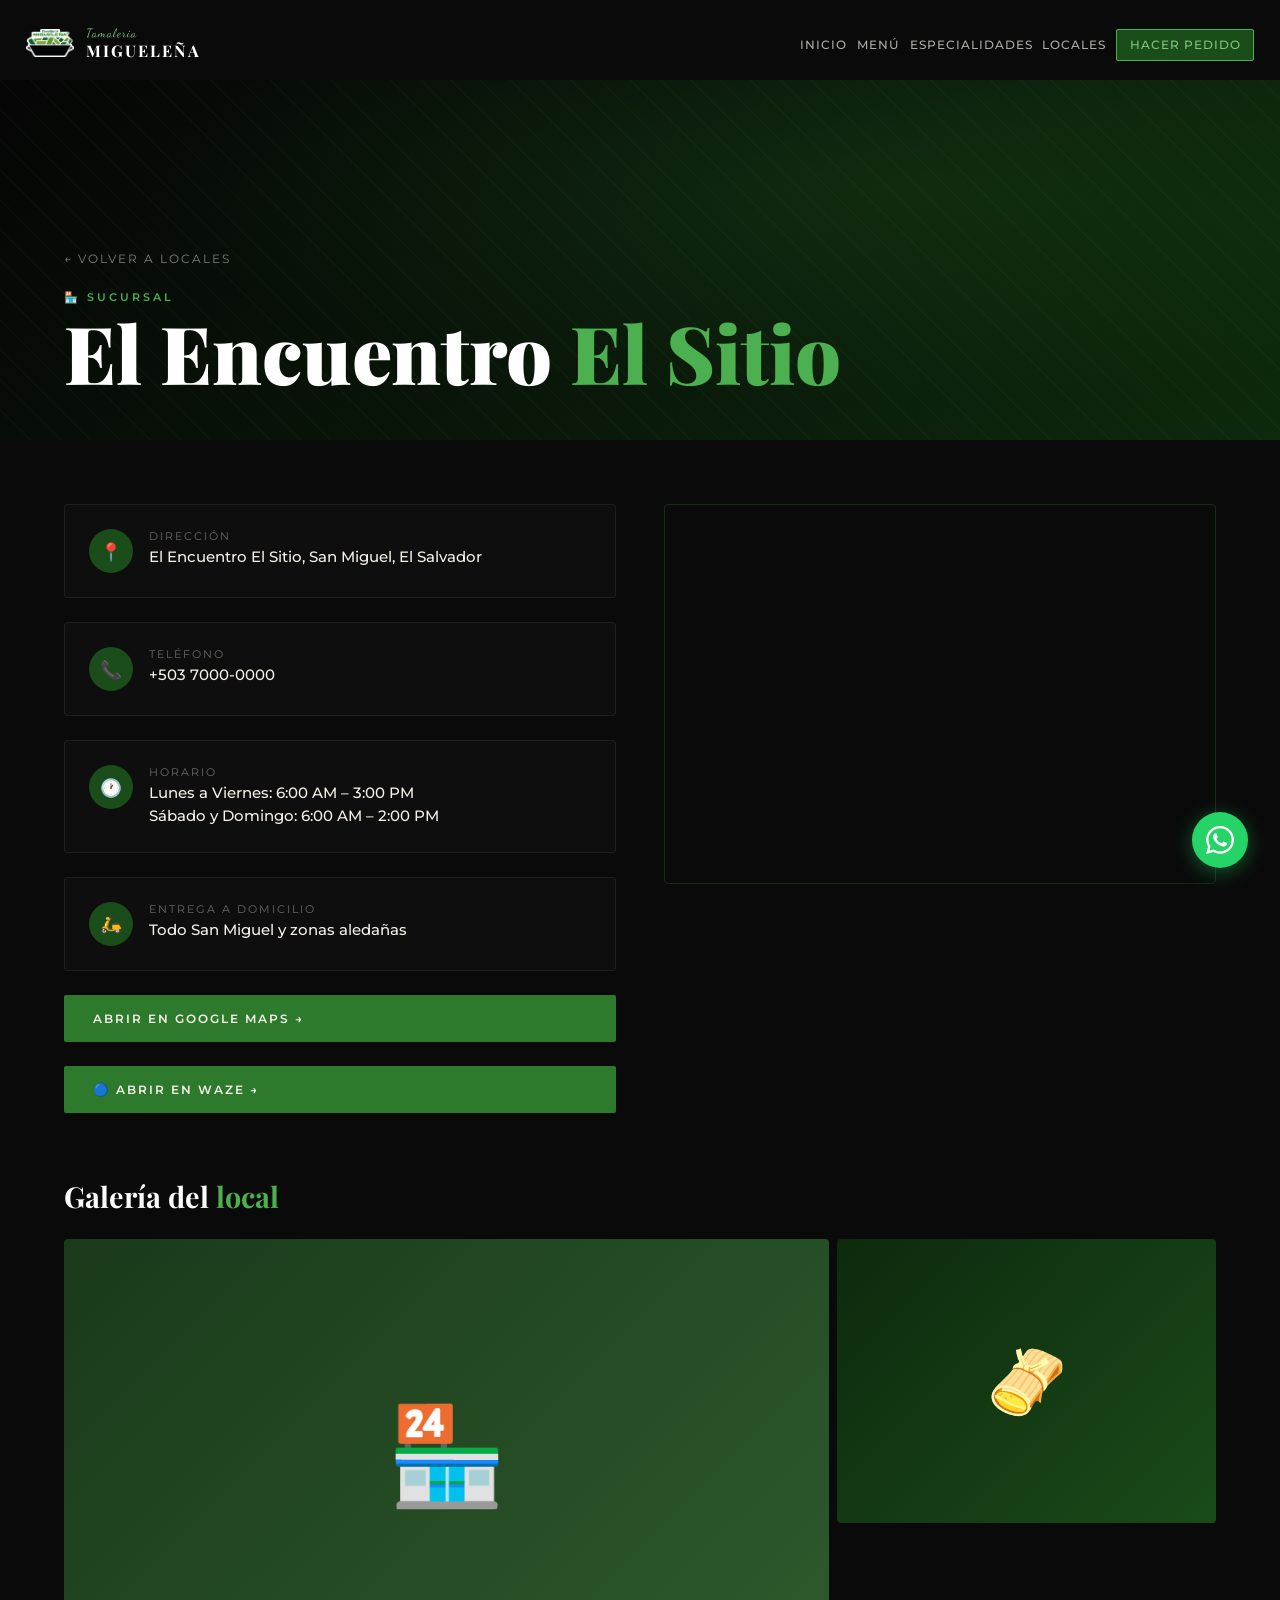
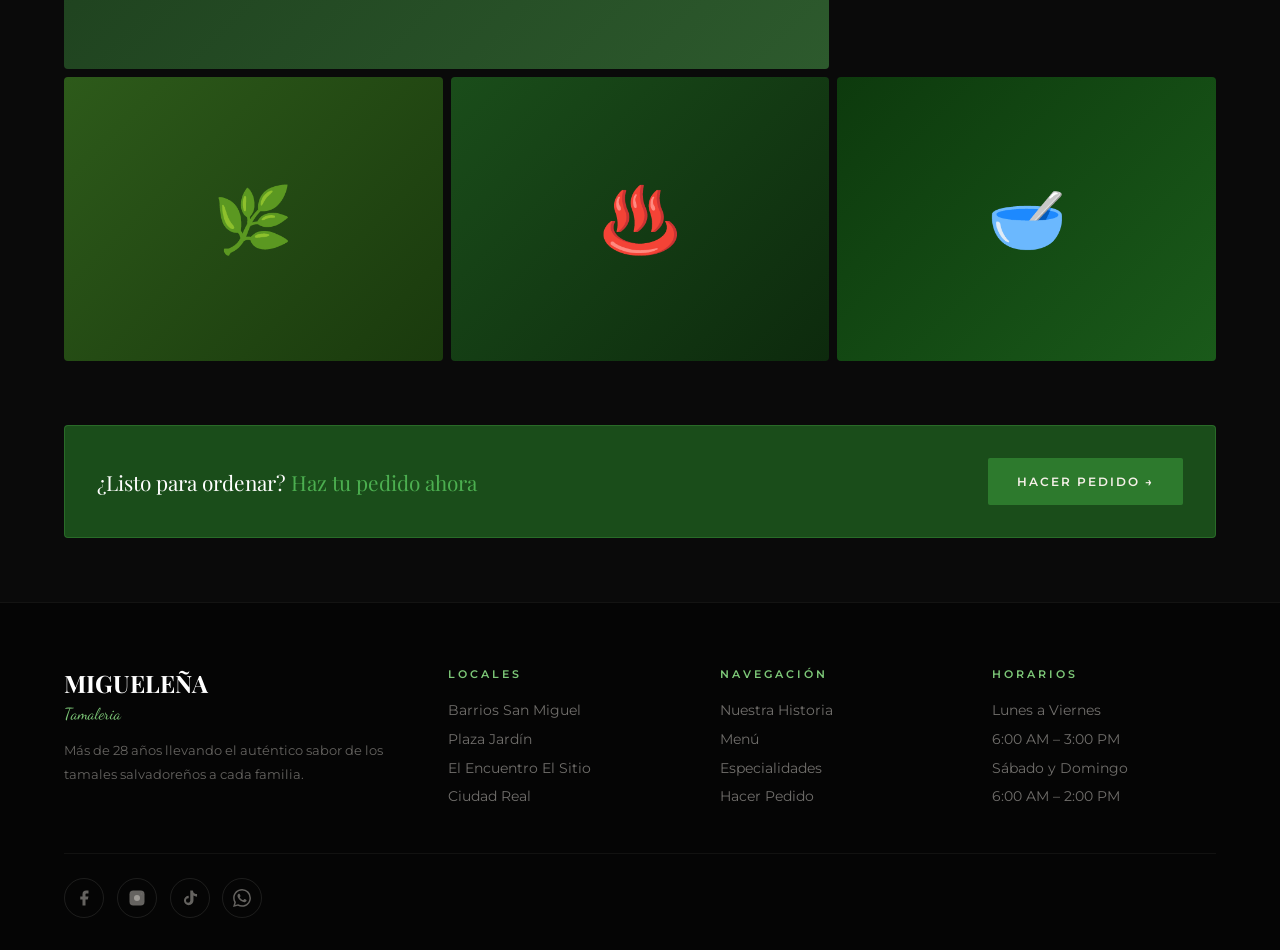
<file: elencuentro.html>
<!DOCTYPE html>
<html lang="es">
<head>
<meta charset="UTF-8">
<meta name="viewport" content="width=device-width, initial-scale=1.0">
<title>El Encuentro El Sitio — Tamalería Migueleña</title>
<link href="https://fonts.googleapis.com/css2?family=Playfair+Display:ital,wght@0,400;0,700;0,900;1,400&family=Montserrat:wght@300;400;500;600;700&family=Dancing+Script:wght@600&display=swap" rel="stylesheet">
<link rel="stylesheet" href="styles.css">
<style>
  .suc-hero {
    min-height: 40vh; display: flex; align-items: flex-end;
    position: relative; overflow: hidden; padding: 0 5% 3rem;
    background: linear-gradient(135deg, #050505 0%, #0a1a0a 60%, #0d2a0d 100%);
    margin-top: 80px;
  }
  .suc-hero-bg {
    position: absolute; inset: 0; pointer-events: none;
    background: radial-gradient(ellipse at 70% 30%, rgba(45,122,45,0.18) 0%, transparent 60%);
  }
  .suc-hero-pattern {
    position: absolute; inset: 0; opacity: 0.04; pointer-events: none;
    background-image: repeating-linear-gradient(45deg, var(--verde-brillante) 0, var(--verde-brillante) 1px, transparent 0, transparent 50%);
    background-size: 30px 30px;
  }
  .suc-hero-content { position: relative; z-index: 1; }
  .suc-back {
    display: inline-flex; align-items: center; gap: 8px;
    text-decoration: none; color: rgba(245,240,232,0.5);
    font-size: 0.72rem; letter-spacing: 2px; text-transform: uppercase;
    margin-bottom: 1.5rem; transition: color 0.3s;
  }
  .suc-back:hover { color: var(--verde-claro); }
  .suc-tag { font-size: 0.68rem; letter-spacing: 3px; text-transform: uppercase; color: var(--verde-brillante); font-weight: 600; margin-bottom: 0.5rem; }
  .suc-title { font-family: 'Playfair Display', serif; font-size: clamp(2.5rem, 7vw, 5rem); font-weight: 900; color: var(--blanco); line-height: 1; }
  .suc-title span { color: var(--verde-brillante); }

  .suc-body { padding: 4rem 5%; display: grid; grid-template-columns: 1fr 1fr; gap: 3rem; align-items: start; }
  .suc-info { display: flex; flex-direction: column; gap: 1.5rem; }
  .suc-info-card { background: rgba(245,240,232,0.02); border: 1px solid rgba(245,240,232,0.07); border-radius: 4px; padding: 1.5rem; display: flex; align-items: flex-start; gap: 1rem; transition: all 0.3s; }
  .suc-info-card:hover { border-color: rgba(77,175,74,0.3); background: rgba(45,122,45,0.05); }
  .suc-info-icon { width: 44px; height: 44px; border-radius: 50%; background: var(--verde-oscuro); display: flex; align-items: center; justify-content: center; font-size: 1.1rem; flex-shrink: 0; }
  .suc-info-label { font-size: 0.68rem; letter-spacing: 2px; text-transform: uppercase; color: rgba(245,240,232,0.4); margin-bottom: 0.2rem; }
  .suc-info-val { font-size: 0.95rem; color: var(--crema); font-weight: 500; line-height: 1.5; }
  .suc-map-btn { display: inline-flex; align-items: center; gap: 8px; background: var(--verde-medio); border: none; color: var(--crema); text-decoration: none; padding: 1rem 1.8rem; font-family: 'Montserrat', sans-serif; font-size: 0.78rem; font-weight: 600; letter-spacing: 2px; text-transform: uppercase; border-radius: 2px; transition: all 0.3s; position: relative; overflow: hidden; }
  .suc-map-btn::before { content: ''; position: absolute; inset: 0; background: var(--verde-brillante); transform: scaleX(0); transform-origin: left; transition: transform 0.35s; }
  .suc-map-btn:hover::before { transform: scaleX(1); }
  .suc-map-btn:hover { color: var(--negro); }
  .suc-map-btn span { position: relative; z-index: 1; }

  .suc-map { position: relative; }
  .suc-map iframe { width: 100%; height: 380px; border: none; border-radius: 4px; border: 1px solid rgba(77,175,74,0.2); }

  .suc-gallery-section { padding: 0 5% 4rem; }
  .suc-gallery-title { font-family: 'Playfair Display', serif; font-size: 1.8rem; font-weight: 700; color: var(--blanco); margin-bottom: 1.5rem; }
  .suc-gallery-title em { color: var(--verde-brillante); font-style: normal; }
  .suc-gallery-grid { display: grid; grid-template-columns: repeat(3, 1fr); gap: 8px; }
  .suc-gal-item { position: relative; overflow: hidden; border-radius: 4px; cursor: pointer; aspect-ratio: 4/3; display: flex; align-items: center; justify-content: center; font-size: 4rem; transition: transform 0.4s; }
  .suc-gal-item:first-child { grid-column: span 2; aspect-ratio: 16/9; font-size: 6rem; }
  .suc-gal-item:hover { transform: scale(1.02); }
  .suc-gal-overlay { position: absolute; inset: 0; background: rgba(10,10,10,0.4); opacity: 0; transition: opacity 0.3s; display: flex; align-items: flex-end; padding: 1rem; }
  .suc-gal-item:hover .suc-gal-overlay { opacity: 1; }
  .suc-gal-label { font-family: 'Playfair Display', serif; font-size: 0.95rem; color: var(--blanco); }

  .suc-pedido { margin: 0 5% 4rem; background: var(--verde-oscuro); border: 1px solid rgba(77,175,74,0.3); border-radius: 4px; padding: 2rem; display: flex; align-items: center; justify-content: space-between; gap: 2rem; flex-wrap: wrap; }
  .suc-pedido-text { font-family: 'Playfair Display', serif; font-size: 1.3rem; color: var(--blanco); }
  .suc-pedido-text span { color: var(--verde-brillante); }

  @media (max-width: 900px) {
    .suc-body { grid-template-columns: 1fr; }
    .suc-map iframe { height: 260px; }
    .suc-gallery-grid { grid-template-columns: 1fr 1fr; }
    .suc-gal-item:first-child { grid-column: span 2; }
    .suc-pedido { flex-direction: column; align-items: flex-start; }
  }
</style>
</head>
<body>

<!-- NAVBAR -->
<nav id="navbar" class="scrolled">
  <a href="index.html" class="nav-logo">
    <div class="nav-logo-icon" style="background:transparent;border:none;padding:0;width:48px;height:48px;">
      <img src="LOGO-TAMALERIA LA MIGUELEÑA.png" style="width:100%;height:100%;object-fit:contain;">
    </div>
    <div class="nav-logo-text">
      <span class="nav-logo-top">Tamaleria</span>
      <span class="nav-logo-bottom">Migueleña</span>
    </div>
  </a>
  <ul class="nav-links">
    <li><a href="index.html#nosotros">Inicio</a></li>
    <li><a href="index.html#menu">Menú</a></li>
    <li><a href="index.html#especialidades">Especialidades</a></li>
    <li><a href="index.html#locales">Locales</a></li>
    <li><a href="index.html#pedidos" class="nav-cta">Hacer Pedido</a></li>
  </ul>
  <button class="hamburger" id="hamburger" aria-label="Abrir menú">
    <span></span><span></span><span></span>
  </button>
</nav>

<!-- MOBILE MENU -->
<div class="mobile-menu" id="mobileMenu">
  <div class="mobile-menu-bg"></div>
  <div class="mobile-menu-pattern"></div>
  <button onclick="hamburger.classList.remove('open'); mobileMenu.classList.remove('open'); document.body.style.overflow='';" style="position:absolute;top:1.5rem;right:1.5rem;background:rgba(26,77,26,0.6);border:1px solid rgba(77,175,74,0.4);color:var(--verde-claro);width:44px;height:44px;border-radius:50%;font-size:1.3rem;cursor:pointer;display:flex;align-items:center;justify-content:center;z-index:10;">✕</button>
  <ul class="mobile-nav-links">
    <li><a href="index.html#nosotros" class="mobile-link">Inicio <span class="mobile-nav-arrow">→</span></a></li>
    <li><a href="index.html#menu" class="mobile-link">Menú <span class="mobile-nav-arrow">→</span></a></li>
    <li><a href="index.html#especialidades" class="mobile-link">Especialidades <span class="mobile-nav-arrow">→</span></a></li>
    <li><a href="index.html#locales" class="mobile-link">Locales <span class="mobile-nav-arrow">→</span></a></li>
    <li><a href="index.html#pedidos" class="mobile-link">Hacer Pedido <span class="mobile-nav-arrow">→</span></a></li>
  </ul>
  <div class="mobile-nav-cta-wrap">
    <a href="index.html#pedidos" class="mobile-nav-cta mobile-link">Hacer Pedido →</a>
  </div>
  <div class="mobile-menu-footer">
    <a class="mobile-social">Facebook</a>
    <a class="mobile-social">Instagram</a>
    <a class="mobile-social">WhatsApp</a>
  </div>
</div>

<!-- HERO -->
<div class="suc-hero">
  <div class="suc-hero-bg"></div>
  <div class="suc-hero-pattern"></div>
  <div class="suc-hero-content">
    <a href="index.html#locales" class="suc-back">← Volver a locales</a>
    <div class="suc-tag">🏪 Sucursal</div>
    <h1 class="suc-title">El Encuentro <span>El Sitio</span></h1>
  </div>
</div>

<!-- INFO + MAPA -->
<div class="suc-body">
  <div class="suc-info">
    <div class="suc-info-card">
      <div class="suc-info-icon">📍</div>
      <div>
        <div class="suc-info-label">Dirección</div>
        <div class="suc-info-val">El Encuentro El Sitio, San Miguel, El Salvador</div>
      </div>
    </div>
    <div class="suc-info-card">
      <div class="suc-info-icon">📞</div>
      <div>
        <div class="suc-info-label">Teléfono</div>
        <div class="suc-info-val">+503 7000-0000</div>
      </div>
    </div>
    <div class="suc-info-card">
      <div class="suc-info-icon">🕐</div>
      <div>
        <div class="suc-info-label">Horario</div>
        <div class="suc-info-val">Lunes a Viernes: 6:00 AM – 3:00 PM<br>Sábado y Domingo: 6:00 AM – 2:00 PM</div>
      </div>
    </div>
    <div class="suc-info-card">
      <div class="suc-info-icon">🛵</div>
      <div>
        <div class="suc-info-label">Entrega a domicilio</div>
        <div class="suc-info-val">Todo San Miguel y zonas aledañas</div>
      </div>
    </div>
    <a href="https://maps.google.com/?q=El+Encuentro+El+Sitio+San+Miguel+El+Salvador" target="_blank" class="suc-map-btn"><span>Abrir en Google Maps →</span></a>
    <a href="https://waze.com/ul?q=4a+Avenida+Sur+405+San+Miguel+El+Salvador&navigate=yes" target="_blank" class="suc-map-btn"><span>🔵 Abrir en Waze →</span></a>
  </div>
  <div class="suc-map">
    <!-- CAMBIA el src por el link de "Insertar mapa" de Google Maps de este local -->
    <iframe src="https://www.google.com/maps/embed?pb=!1m18!1m12!1m3!1d30856.37!2d-88.183!3d13.4833!2m3!1f0!2f0!3f0!3m2!1i1024!2i768!4f13.1!3m3!1m2!1s0x8f633b7a1e7f4e99%3A0x1!2sSan+Miguel%2C+El+Salvador!5e0!3m2!1ses!2ssv!4v1" allowfullscreen="" loading="lazy"></iframe>
  </div>
</div>

<!-- GALERÍA -->
<div class="suc-gallery-section">
  <div class="suc-gallery-title">Galería del <em>local</em></div>
  <div class="suc-gallery-grid">
    <!-- Reemplaza cada div con <img src="tu-foto.jpg" style="width:100%;height:100%;object-fit:cover;"> -->
    <div class="suc-gal-item gal-1"><span>🏪</span><div class="suc-gal-overlay"><span class="suc-gal-label">Fachada del local</span></div></div>
    <div class="suc-gal-item gal-2"><span>🫔</span><div class="suc-gal-overlay"><span class="suc-gal-label">Nuestros tamales</span></div></div>
    <div class="suc-gal-item gal-3"><span>🌿</span><div class="suc-gal-overlay"><span class="suc-gal-label">Ingredientes frescos</span></div></div>
    <div class="suc-gal-item gal-4"><span>♨️</span><div class="suc-gal-overlay"><span class="suc-gal-label">Cocción al vapor</span></div></div>
    <div class="suc-gal-item gal-5"><span>🥣</span><div class="suc-gal-overlay"><span class="suc-gal-label">Preparación</span></div></div>
  </div>
</div>

<!-- CTA PEDIDO -->
<div class="suc-pedido">
  <div class="suc-pedido-text">¿Listo para ordenar? <span>Haz tu pedido ahora</span></div>
  <a href="index.html#pedidos" class="suc-map-btn"><span>Hacer Pedido →</span></a>
</div>

<!-- FOOTER -->
<footer>
  <div class="footer-grid">
    <div>
      <div class="footer-brand-name">MIGUELEÑA</div>
      <div class="footer-brand-sub">Tamaleria</div>
      <p class="footer-desc">Más de 28 años llevando el auténtico sabor de los tamales salvadoreños a cada familia.</p>
    </div>
    <div>
      <div class="footer-heading">Locales</div>
      <ul class="footer-links">
        <li><a href="elencuentro.html">Barrios San Miguel</a></li>
        <li><a href="plazajardin.html">Plaza Jardín</a></li>
        <li><a href="elencuentro.html">El Encuentro El Sitio</a></li>
        <li><a href="ciudadreal.html">Ciudad Real</a></li>
      </ul>
    </div>
    <div>
      <div class="footer-heading">Navegación</div>
      <ul class="footer-links">
        <li><a href="index.html#nosotros">Nuestra Historia</a></li>
        <li><a href="index.html#menu">Menú</a></li>
        <li><a href="index.html#especialidades">Especialidades</a></li>
        <li><a href="index.html#pedidos">Hacer Pedido</a></li>
      </ul>
    </div>
    <div>
      <div class="footer-heading">Horarios</div>
      <ul class="footer-links">
        <li><a>Lunes a Viernes</a></li>
        <li><a>6:00 AM – 3:00 PM</a></li>
        <li><a>Sábado y Domingo</a></li>
        <li><a>6:00 AM – 2:00 PM</a></li>
      </ul>
    </div>
  </div>
  <div class="footer-bottom">
    <div class="footer-social">
      <a href="https://www.facebook.com/tamaleriamiguelenasv/?locale=es_LA" class="social-btn" title="Facebook"><svg viewBox="0 0 24 24"><path d="M18 2h-3a5 5 0 00-5 5v3H7v4h3v8h4v-8h3l1-4h-4V7a1 1 0 011-1h3z"/></svg></a>
      <a href="https://www.instagram.com/tamaleriamiguelena/" class="social-btn" title="Instagram"><svg viewBox="0 0 24 24" fill="none" stroke="rgba(245,240,232,0.4)" stroke-width="2"><rect x="2" y="2" width="20" height="20" rx="5"/><circle cx="12" cy="12" r="4"/><circle cx="17.5" cy="6.5" r="0.5" fill="rgba(245,240,232,0.4)"/></svg></a>
      <a href="https://www.tiktok.com/@tamaleria.miguelena?is_from_webapp=1&sender_device=pc" class="social-btn" title="TikTok"><svg viewBox="0 0 24 24"><path d="M19.59 6.69a4.83 4.83 0 01-3.77-4.25V2h-3.45v13.67a2.89 2.89 0 01-2.88 2.5 2.89 2.89 0 01-2.89-2.89 2.89 2.89 0 012.89-2.89c.28 0 .54.04.79.1V9.01a6.34 6.34 0 00-6.33 6.34 6.34 6.34 0 006.33 6.34 6.34 6.34 0 006.34-6.34V8.69a8.18 8.18 0 004.78 1.52V6.74a4.85 4.85 0 01-1.01-.05z"/></svg></a>
      <a href="https://wa.me/50370000000" target="_blank" class="social-btn" title="WhatsApp"><svg viewBox="0 0 24 24"><path d="M17.472 14.382c-.297-.149-1.758-.867-2.03-.967-.273-.099-.471-.148-.67.15-.197.297-.767.966-.94 1.164-.173.199-.347.223-.644.075-.297-.15-1.255-.463-2.39-1.475-.883-.788-1.48-1.761-1.653-2.059-.173-.297-.018-.458.13-.606.134-.133.298-.347.446-.52.149-.174.198-.298.298-.497.099-.198.05-.371-.025-.52-.075-.149-.669-1.612-.916-2.207-.242-.579-.487-.5-.669-.51-.173-.008-.371-.01-.57-.01-.198 0-.52.074-.792.372-.272.297-1.04 1.016-1.04 2.479 0 1.462 1.065 2.875 1.213 3.074.149.198 2.096 3.2 5.077 4.487.709.306 1.262.489 1.694.625.712.227 1.36.195 1.871.118.571-.085 1.758-.719 2.006-1.413.248-.694.248-1.289.173-1.413-.074-.124-.272-.198-.57-.347m-5.421 7.403h-.004a9.87 9.87 0 01-5.031-1.378l-.361-.214-3.741.982.998-3.648-.235-.374a9.86 9.86 0 01-1.51-5.26c.001-5.45 4.436-9.884 9.888-9.884 2.64 0 5.122 1.03 6.988 2.898a9.825 9.825 0 012.893 6.994c-.003 5.45-4.437 9.884-9.885 9.884m8.413-18.297A11.815 11.815 0 0012.05 0C5.495 0 .16 5.335.157 11.892c0 2.096.547 4.142 1.588 5.945L.057 24l6.305-1.654a11.882 11.882 0 005.683 1.448h.005c6.554 0 11.89-5.335 11.893-11.893a11.821 11.821 0 00-3.48-8.413z"/></svg></a>
    </div>
  </div>
</footer>

<a href="https://wa.me/50370000000" class="wa-float" target="_blank">
  <svg viewBox="0 0 24 24" fill="white"><path d="M17.472 14.382c-.297-.149-1.758-.867-2.03-.967-.273-.099-.471-.148-.67.15-.197.297-.767.966-.94 1.164-.173.199-.347.223-.644.075-.297-.15-1.255-.463-2.39-1.475-.883-.788-1.48-1.761-1.653-2.059-.173-.297-.018-.458.13-.606.134-.133.298-.347.446-.52.149-.174.198-.298.298-.497.099-.198.05-.371-.025-.52-.075-.149-.669-1.612-.916-2.207-.242-.579-.487-.5-.669-.51-.173-.008-.371-.01-.57-.01-.198 0-.52.074-.792.372-.272.297-1.04 1.016-1.04 2.479 0 1.462 1.065 2.875 1.213 3.074.149.198 2.096 3.2 5.077 4.487.709.306 1.262.489 1.694.625.712.227 1.36.195 1.871.118.571-.085 1.758-.719 2.006-1.413.248-.694.248-1.289.173-1.413-.074-.124-.272-.198-.57-.347m-5.421 7.403h-.004a9.87 9.87 0 01-5.031-1.378l-.361-.214-3.741.982.998-3.648-.235-.374a9.86 9.86 0 01-1.51-5.26c.001-5.45 4.436-9.884 9.888-9.884 2.64 0 5.122 1.03 6.988 2.898a9.825 9.825 0 012.893 6.994c-.003 5.45-4.437 9.884-9.885 9.884m8.413-18.297A11.815 11.815 0 0012.05 0C5.495 0 .16 5.335.157 11.892c0 2.096.547 4.142 1.588 5.945L.057 24l6.305-1.654a11.882 11.882 0 005.683 1.448h.005c6.554 0 11.89-5.335 11.893-11.893a11.821 11.821 0 00-3.48-8.413z"/></svg>
</a>
<script src="script.js"></script>
</body>
</html>
</file>
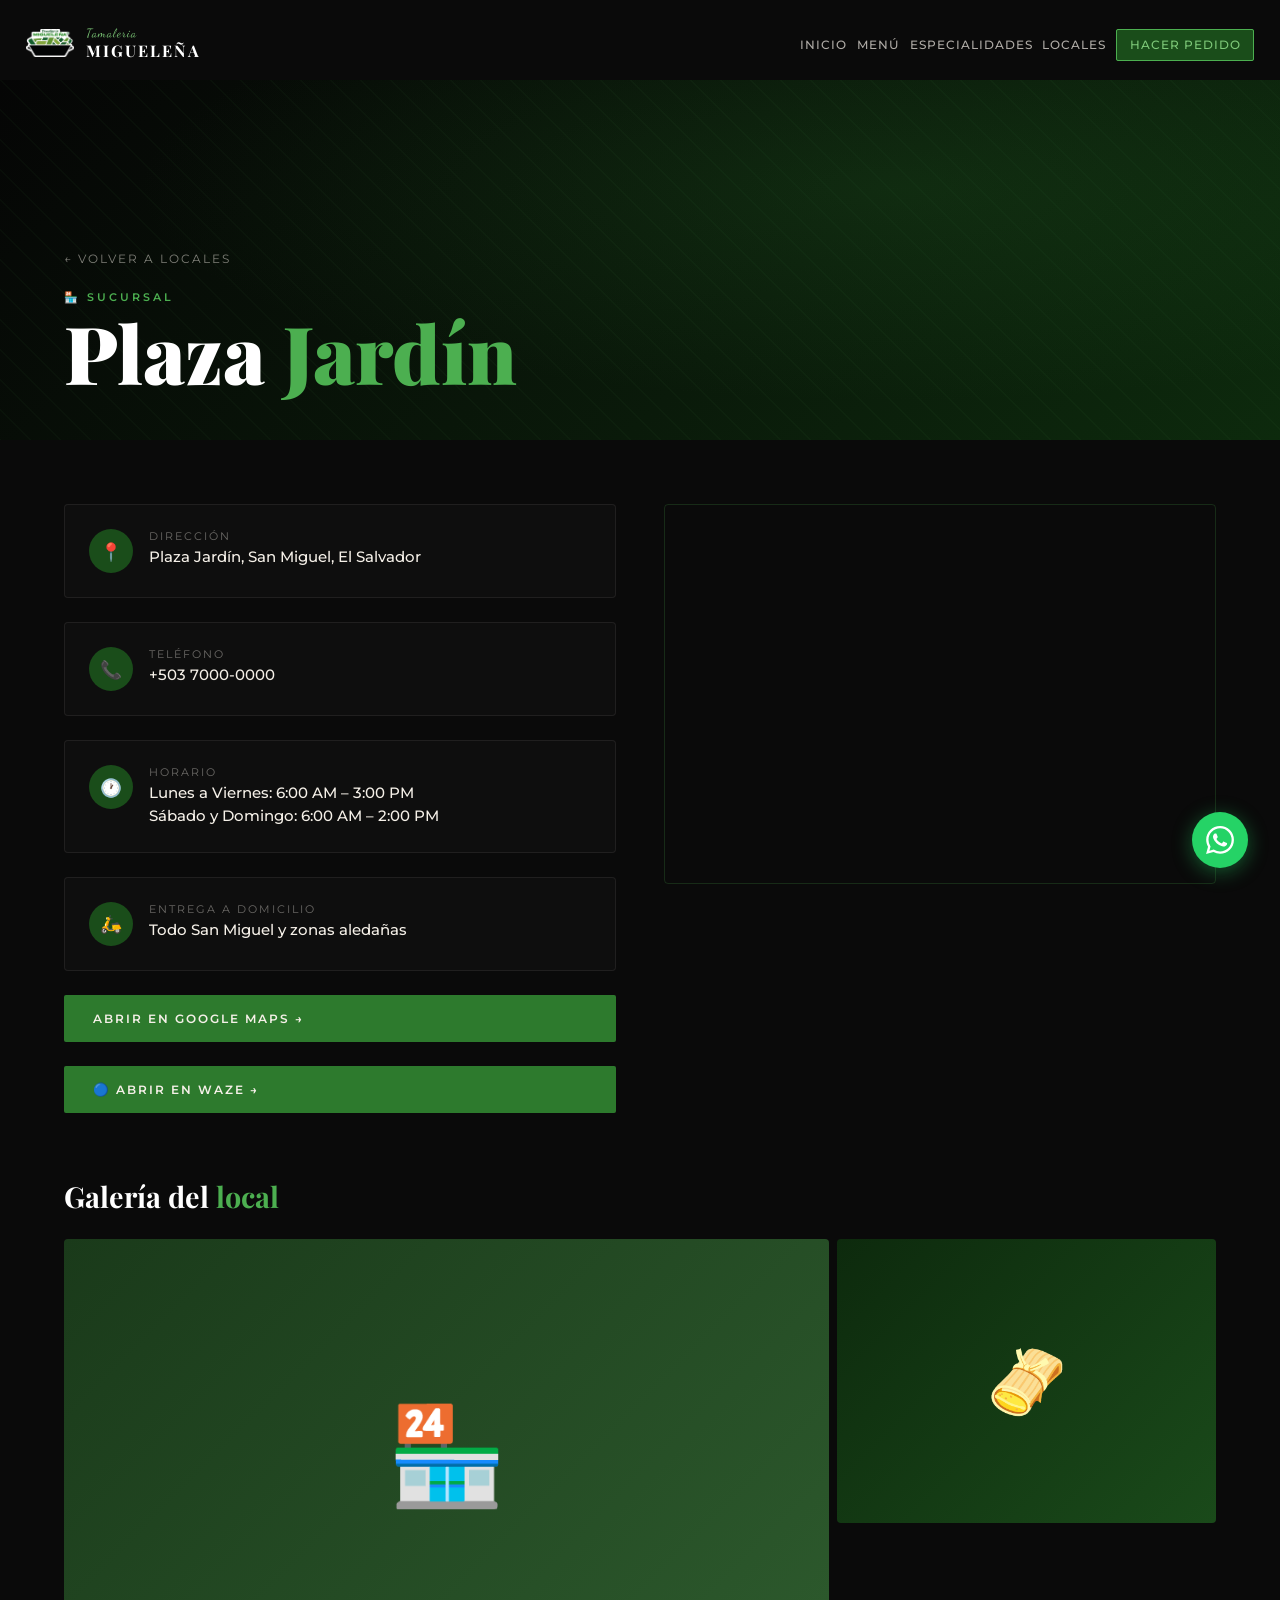
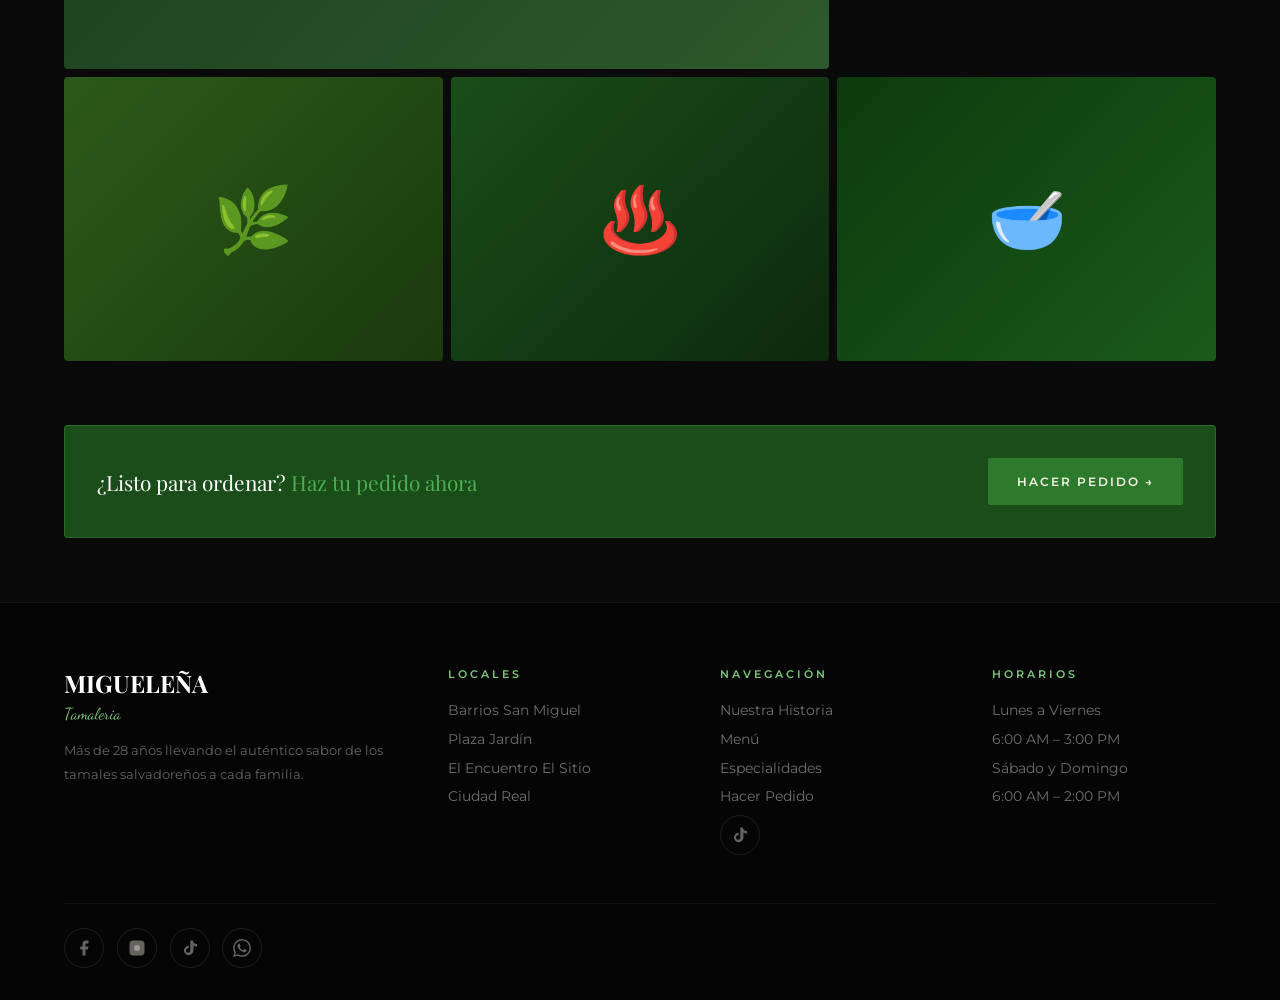
<file: plazajardin.html>
<!DOCTYPE html>
<html lang="es">
<head>
<meta charset="UTF-8">
<meta name="viewport" content="width=device-width, initial-scale=1.0">
<title>Plaza Jardín — Tamalería Migueleña</title>
<link href="https://fonts.googleapis.com/css2?family=Playfair+Display:ital,wght@0,400;0,700;0,900;1,400&family=Montserrat:wght@300;400;500;600;700&family=Dancing+Script:wght@600&display=swap" rel="stylesheet">
<link rel="stylesheet" href="styles.css">
<style>
  .suc-hero {
    min-height: 40vh; display: flex; align-items: flex-end;
    position: relative; overflow: hidden; padding: 0 5% 3rem;
    background: linear-gradient(135deg, #050505 0%, #0a1a0a 60%, #0d2a0d 100%);
    margin-top: 80px;
  }
  .suc-hero-bg {
    position: absolute; inset: 0; pointer-events: none;
    background: radial-gradient(ellipse at 70% 30%, rgba(45,122,45,0.18) 0%, transparent 60%);
  }
  .suc-hero-pattern {
    position: absolute; inset: 0; opacity: 0.04; pointer-events: none;
    background-image: repeating-linear-gradient(45deg, var(--verde-brillante) 0, var(--verde-brillante) 1px, transparent 0, transparent 50%);
    background-size: 30px 30px;
  }
  .suc-hero-content { position: relative; z-index: 1; }
  .suc-back {
    display: inline-flex; align-items: center; gap: 8px;
    text-decoration: none; color: rgba(245,240,232,0.5);
    font-size: 0.72rem; letter-spacing: 2px; text-transform: uppercase;
    margin-bottom: 1.5rem; transition: color 0.3s;
  }
  .suc-back:hover { color: var(--verde-claro); }
  .suc-tag { font-size: 0.68rem; letter-spacing: 3px; text-transform: uppercase; color: var(--verde-brillante); font-weight: 600; margin-bottom: 0.5rem; }
  .suc-title { font-family: 'Playfair Display', serif; font-size: clamp(2.5rem, 7vw, 5rem); font-weight: 900; color: var(--blanco); line-height: 1; }
  .suc-title span { color: var(--verde-brillante); }

  .suc-body { padding: 4rem 5%; display: grid; grid-template-columns: 1fr 1fr; gap: 3rem; align-items: start; }
  .suc-info { display: flex; flex-direction: column; gap: 1.5rem; }
  .suc-info-card { background: rgba(245,240,232,0.02); border: 1px solid rgba(245,240,232,0.07); border-radius: 4px; padding: 1.5rem; display: flex; align-items: flex-start; gap: 1rem; transition: all 0.3s; }
  .suc-info-card:hover { border-color: rgba(77,175,74,0.3); background: rgba(45,122,45,0.05); }
  .suc-info-icon { width: 44px; height: 44px; border-radius: 50%; background: var(--verde-oscuro); display: flex; align-items: center; justify-content: center; font-size: 1.1rem; flex-shrink: 0; }
  .suc-info-label { font-size: 0.68rem; letter-spacing: 2px; text-transform: uppercase; color: rgba(245,240,232,0.4); margin-bottom: 0.2rem; }
  .suc-info-val { font-size: 0.95rem; color: var(--crema); font-weight: 500; line-height: 1.5; }
  .suc-map-btn { display: inline-flex; align-items: center; gap: 8px; background: var(--verde-medio); border: none; color: var(--crema); text-decoration: none; padding: 1rem 1.8rem; font-family: 'Montserrat', sans-serif; font-size: 0.78rem; font-weight: 600; letter-spacing: 2px; text-transform: uppercase; border-radius: 2px; transition: all 0.3s; position: relative; overflow: hidden; }
  .suc-map-btn::before { content: ''; position: absolute; inset: 0; background: var(--verde-brillante); transform: scaleX(0); transform-origin: left; transition: transform 0.35s; }
  .suc-map-btn:hover::before { transform: scaleX(1); }
  .suc-map-btn:hover { color: var(--negro); }
  .suc-map-btn span { position: relative; z-index: 1; }

  .suc-map { position: relative; }
  .suc-map iframe { width: 100%; height: 380px; border: none; border-radius: 4px; border: 1px solid rgba(77,175,74,0.2); }

  .suc-gallery-section { padding: 0 5% 4rem; }
  .suc-gallery-title { font-family: 'Playfair Display', serif; font-size: 1.8rem; font-weight: 700; color: var(--blanco); margin-bottom: 1.5rem; }
  .suc-gallery-title em { color: var(--verde-brillante); font-style: normal; }
  .suc-gallery-grid { display: grid; grid-template-columns: repeat(3, 1fr); gap: 8px; }
  .suc-gal-item { position: relative; overflow: hidden; border-radius: 4px; cursor: pointer; aspect-ratio: 4/3; display: flex; align-items: center; justify-content: center; font-size: 4rem; transition: transform 0.4s; }
  .suc-gal-item:first-child { grid-column: span 2; aspect-ratio: 16/9; font-size: 6rem; }
  .suc-gal-item:hover { transform: scale(1.02); }
  .suc-gal-overlay { position: absolute; inset: 0; background: rgba(10,10,10,0.4); opacity: 0; transition: opacity 0.3s; display: flex; align-items: flex-end; padding: 1rem; }
  .suc-gal-item:hover .suc-gal-overlay { opacity: 1; }
  .suc-gal-label { font-family: 'Playfair Display', serif; font-size: 0.95rem; color: var(--blanco); }

  .suc-pedido { margin: 0 5% 4rem; background: var(--verde-oscuro); border: 1px solid rgba(77,175,74,0.3); border-radius: 4px; padding: 2rem; display: flex; align-items: center; justify-content: space-between; gap: 2rem; flex-wrap: wrap; }
  .suc-pedido-text { font-family: 'Playfair Display', serif; font-size: 1.3rem; color: var(--blanco); }
  .suc-pedido-text span { color: var(--verde-brillante); }

  @media (max-width: 900px) {
    .suc-body { grid-template-columns: 1fr; }
    .suc-map iframe { height: 260px; }
    .suc-gallery-grid { grid-template-columns: 1fr 1fr; }
    .suc-gal-item:first-child { grid-column: span 2; }
    .suc-pedido { flex-direction: column; align-items: flex-start; }
  }
</style>
</head>
<body>

<!-- NAVBAR -->
<nav id="navbar" class="scrolled">
  <a href="index.html" class="nav-logo">
    <div class="nav-logo-icon" style="background:transparent;border:none;padding:0;width:48px;height:48px;">
      <img src="LOGO-TAMALERIA LA MIGUELEÑA.png" style="width:100%;height:100%;object-fit:contain;">
    </div>
    <div class="nav-logo-text">
      <span class="nav-logo-top">Tamaleria</span>
      <span class="nav-logo-bottom">Migueleña</span>
    </div>
  </a>
  <ul class="nav-links">
    <li><a href="index.html#nosotros">Inicio</a></li>
    <li><a href="index.html#menu">Menú</a></li>
    <li><a href="index.html#especialidades">Especialidades</a></li>
    <li><a href="index.html#locales">Locales</a></li>
    <li><a href="index.html#pedidos" class="nav-cta">Hacer Pedido</a></li>
  </ul>
  <button class="hamburger" id="hamburger" aria-label="Abrir menú">
    <span></span><span></span><span></span>
  </button>
</nav>

<!-- MOBILE MENU -->
<div class="mobile-menu" id="mobileMenu">
  <div class="mobile-menu-bg"></div>
  <div class="mobile-menu-pattern"></div>
  <button onclick="hamburger.classList.remove('open'); mobileMenu.classList.remove('open'); document.body.style.overflow='';" style="position:absolute;top:1.5rem;right:1.5rem;background:rgba(26,77,26,0.6);border:1px solid rgba(77,175,74,0.4);color:var(--verde-claro);width:44px;height:44px;border-radius:50%;font-size:1.3rem;cursor:pointer;display:flex;align-items:center;justify-content:center;z-index:10;">✕</button>
  <ul class="mobile-nav-links">
    <li><a href="index.html#nosotros" class="mobile-link">Inicio <span class="mobile-nav-arrow">→</span></a></li>
    <li><a href="index.html#menu" class="mobile-link">Menú <span class="mobile-nav-arrow">→</span></a></li>
    <li><a href="index.html#especialidades" class="mobile-link">Especialidades <span class="mobile-nav-arrow">→</span></a></li>
    <li><a href="index.html#locales" class="mobile-link">Locales <span class="mobile-nav-arrow">→</span></a></li>
    <li><a href="index.html#pedidos" class="mobile-link">Hacer Pedido <span class="mobile-nav-arrow">→</span></a></li>
  </ul>
  <div class="mobile-nav-cta-wrap">
    <a href="index.html#pedidos" class="mobile-nav-cta mobile-link">Hacer Pedido →</a>
  </div>
  <div class="mobile-menu-footer">
    <a class="mobile-social">Facebook</a>
    <a class="mobile-social">Instagram</a>
    <a class="mobile-social">WhatsApp</a>
  </div>
</div>

<!-- HERO -->
<div class="suc-hero">
  <div class="suc-hero-bg"></div>
  <div class="suc-hero-pattern"></div>
  <div class="suc-hero-content">
    <a href="index.html#locales" class="suc-back">← Volver a locales</a>
    <div class="suc-tag">🏪 Sucursal</div>
    <h1 class="suc-title">Plaza <span>Jardín</span></h1>
  </div>
</div>

<!-- INFO + MAPA -->
<div class="suc-body">
  <div class="suc-info">
    <div class="suc-info-card">
      <div class="suc-info-icon">📍</div>
      <div>
        <div class="suc-info-label">Dirección</div>
        <div class="suc-info-val">Plaza Jardín, San Miguel, El Salvador</div>
      </div>
    </div>
    <div class="suc-info-card">
      <div class="suc-info-icon">📞</div>
      <div>
        <div class="suc-info-label">Teléfono</div>
        <div class="suc-info-val">+503 7000-0000</div>
      </div>
    </div>
    <div class="suc-info-card">
      <div class="suc-info-icon">🕐</div>
      <div>
        <div class="suc-info-label">Horario</div>
        <div class="suc-info-val">Lunes a Viernes: 6:00 AM – 3:00 PM<br>Sábado y Domingo: 6:00 AM – 2:00 PM</div>
      </div>
    </div>
    <div class="suc-info-card">
      <div class="suc-info-icon">🛵</div>
      <div>
        <div class="suc-info-label">Entrega a domicilio</div>
        <div class="suc-info-val">Todo San Miguel y zonas aledañas</div>
      </div>
    </div>
    <a href="https://maps.google.com/?q=Plaza+Jardin+San+Miguel+El+Salvador" target="_blank" class="suc-map-btn"><span>Abrir en Google Maps →</span></a>
    <a href="https://waze.com/ul?q=4a+Avenida+Sur+405+San+Miguel+El+Salvador&navigate=yes" target="_blank" class="suc-map-btn"><span>🔵 Abrir en Waze →</span></a>
  </div>
  <div class="suc-map">
    <!-- CAMBIA el src por el link de "Insertar mapa" de Google Maps de este local -->
    <iframe src="https://www.google.com/maps/embed?pb=!1m18!1m12!1m3!1d30856.37!2d-88.183!3d13.4833!2m3!1f0!2f0!3f0!3m2!1i1024!2i768!4f13.1!3m3!1m2!1s0x8f633b7a1e7f4e99%3A0x1!2sSan+Miguel%2C+El+Salvador!5e0!3m2!1ses!2ssv!4v1" allowfullscreen="" loading="lazy"></iframe>
  </div>
</div>

<!-- GALERÍA -->
<div class="suc-gallery-section">
  <div class="suc-gallery-title">Galería del <em>local</em></div>
  <div class="suc-gallery-grid">
    <!-- Reemplaza cada div con <img src="tu-foto.jpg" style="width:100%;height:100%;object-fit:cover;"> -->
    <div class="suc-gal-item gal-1"><span>🏪</span><div class="suc-gal-overlay"><span class="suc-gal-label">Fachada del local</span></div></div>
    <div class="suc-gal-item gal-2"><span>🫔</span><div class="suc-gal-overlay"><span class="suc-gal-label">Nuestros tamales</span></div></div>
    <div class="suc-gal-item gal-3"><span>🌿</span><div class="suc-gal-overlay"><span class="suc-gal-label">Ingredientes frescos</span></div></div>
    <div class="suc-gal-item gal-4"><span>♨️</span><div class="suc-gal-overlay"><span class="suc-gal-label">Cocción al vapor</span></div></div>
    <div class="suc-gal-item gal-5"><span>🥣</span><div class="suc-gal-overlay"><span class="suc-gal-label">Preparación</span></div></div>
  </div>
</div>

<!-- CTA PEDIDO -->
<div class="suc-pedido">
  <div class="suc-pedido-text">¿Listo para ordenar? <span>Haz tu pedido ahora</span></div>
  <a href="index.html#pedidos" class="suc-map-btn"><span>Hacer Pedido →</span></a>
</div>

<!-- FOOTER -->
<footer>
  <div class="footer-grid">
    <div>
      <div class="footer-brand-name">MIGUELEÑA</div>
      <div class="footer-brand-sub">Tamaleria</div>
      <p class="footer-desc">Más de 28 años llevando el auténtico sabor de los tamales salvadoreños a cada familia.</p>
    </div>
    <div>
      <div class="footer-heading">Locales</div>
      <ul class="footer-links">
        <li><a href="plazajardin.html">Barrios San Miguel</a></li>
        <li><a href="plazajardin.html">Plaza Jardín</a></li>
        <li><a href="elencuentro.html">El Encuentro El Sitio</a></li>
        <li><a href="ciudadreal.html">Ciudad Real</a></li>
      </ul>
    </div>
    <div>
      <div class="footer-heading">Navegación</div>
      <ul class="footer-links">
        <li><a href="index.html#nosotros">Nuestra Historia</a></li>
        <li><a href="index.html#menu">Menú</a></li>
        <li><a href="index.html#especialidades">Especialidades</a></li>
        <li><a href="index.html#pedidos">Hacer Pedido</a></li>
        <a href="https://tiktok.com/@TU_USUARIO" target="_blank" class="social-btn" title="TikTok">
  <svg viewBox="0 0 24 24"><path d="M19.59 6.69a4.83 4.83 0 01-3.77-4.25V2h-3.45v13.67a2.89 2.89 0 01-2.88 2.5 2.89 2.89 0 01-2.89-2.89 2.89 2.89 0 012.89-2.89c.28 0 .54.04.79.1V9.01a6.34 6.34 0 00-6.33 6.34 6.34 6.34 0 006.33 6.34 6.34 6.34 0 006.34-6.34V8.69a8.18 8.18 0 004.78 1.52V6.74a4.85 4.85 0 01-1.01-.05z"/></svg>
</a>
      </ul>
    </div>
    <div>
      <div class="footer-heading">Horarios</div>
      <ul class="footer-links">
        <li><a>Lunes a Viernes</a></li>
        <li><a>6:00 AM – 3:00 PM</a></li>
        <li><a>Sábado y Domingo</a></li>
        <li><a>6:00 AM – 2:00 PM</a></li>
      </ul>
    </div>
  </div>
  <div class="footer-bottom">
    <div class="footer-social">
      <a href="https://www.facebook.com/tamaleriamiguelenasv/?locale=es_LA" class="social-btn" title="Facebook"><svg viewBox="0 0 24 24"><path d="M18 2h-3a5 5 0 00-5 5v3H7v4h3v8h4v-8h3l1-4h-4V7a1 1 0 011-1h3z"/></svg></a>
      <a href="https://www.instagram.com/tamaleriamiguelena/" class="social-btn" title="Instagram"><svg viewBox="0 0 24 24" fill="none" stroke="rgba(245,240,232,0.4)" stroke-width="2"><rect x="2" y="2" width="20" height="20" rx="5"/><circle cx="12" cy="12" r="4"/><circle cx="17.5" cy="6.5" r="0.5" fill="rgba(245,240,232,0.4)"/></svg></a>
      <a href="https://www.tiktok.com/@tamaleria.miguelena?is_from_webapp=1&sender_device=pc" class="social-btn" title="TikTok"><svg viewBox="0 0 24 24"><path d="M19.59 6.69a4.83 4.83 0 01-3.77-4.25V2h-3.45v13.67a2.89 2.89 0 01-2.88 2.5 2.89 2.89 0 01-2.89-2.89 2.89 2.89 0 012.89-2.89c.28 0 .54.04.79.1V9.01a6.34 6.34 0 00-6.33 6.34 6.34 6.34 0 006.33 6.34 6.34 6.34 0 006.34-6.34V8.69a8.18 8.18 0 004.78 1.52V6.74a4.85 4.85 0 01-1.01-.05z"/></svg></a>
      <a href="https://wa.me/50370000000" target="_blank" class="social-btn" title="WhatsApp"><svg viewBox="0 0 24 24"><path d="M17.472 14.382c-.297-.149-1.758-.867-2.03-.967-.273-.099-.471-.148-.67.15-.197.297-.767.966-.94 1.164-.173.199-.347.223-.644.075-.297-.15-1.255-.463-2.39-1.475-.883-.788-1.48-1.761-1.653-2.059-.173-.297-.018-.458.13-.606.134-.133.298-.347.446-.52.149-.174.198-.298.298-.497.099-.198.05-.371-.025-.52-.075-.149-.669-1.612-.916-2.207-.242-.579-.487-.5-.669-.51-.173-.008-.371-.01-.57-.01-.198 0-.52.074-.792.372-.272.297-1.04 1.016-1.04 2.479 0 1.462 1.065 2.875 1.213 3.074.149.198 2.096 3.2 5.077 4.487.709.306 1.262.489 1.694.625.712.227 1.36.195 1.871.118.571-.085 1.758-.719 2.006-1.413.248-.694.248-1.289.173-1.413-.074-.124-.272-.198-.57-.347m-5.421 7.403h-.004a9.87 9.87 0 01-5.031-1.378l-.361-.214-3.741.982.998-3.648-.235-.374a9.86 9.86 0 01-1.51-5.26c.001-5.45 4.436-9.884 9.888-9.884 2.64 0 5.122 1.03 6.988 2.898a9.825 9.825 0 012.893 6.994c-.003 5.45-4.437 9.884-9.885 9.884m8.413-18.297A11.815 11.815 0 0012.05 0C5.495 0 .16 5.335.157 11.892c0 2.096.547 4.142 1.588 5.945L.057 24l6.305-1.654a11.882 11.882 0 005.683 1.448h.005c6.554 0 11.89-5.335 11.893-11.893a11.821 11.821 0 00-3.48-8.413z"/></svg></a>
    </div>
  </div>
</footer>

<a href="https://wa.me/50370000000" class="wa-float" target="_blank">
  <svg viewBox="0 0 24 24" fill="white"><path d="M17.472 14.382c-.297-.149-1.758-.867-2.03-.967-.273-.099-.471-.148-.67.15-.197.297-.767.966-.94 1.164-.173.199-.347.223-.644.075-.297-.15-1.255-.463-2.39-1.475-.883-.788-1.48-1.761-1.653-2.059-.173-.297-.018-.458.13-.606.134-.133.298-.347.446-.52.149-.174.198-.298.298-.497.099-.198.05-.371-.025-.52-.075-.149-.669-1.612-.916-2.207-.242-.579-.487-.5-.669-.51-.173-.008-.371-.01-.57-.01-.198 0-.52.074-.792.372-.272.297-1.04 1.016-1.04 2.479 0 1.462 1.065 2.875 1.213 3.074.149.198 2.096 3.2 5.077 4.487.709.306 1.262.489 1.694.625.712.227 1.36.195 1.871.118.571-.085 1.758-.719 2.006-1.413.248-.694.248-1.289.173-1.413-.074-.124-.272-.198-.57-.347m-5.421 7.403h-.004a9.87 9.87 0 01-5.031-1.378l-.361-.214-3.741.982.998-3.648-.235-.374a9.86 9.86 0 01-1.51-5.26c.001-5.45 4.436-9.884 9.888-9.884 2.64 0 5.122 1.03 6.988 2.898a9.825 9.825 0 012.893 6.994c-.003 5.45-4.437 9.884-9.885 9.884m8.413-18.297A11.815 11.815 0 0012.05 0C5.495 0 .16 5.335.157 11.892c0 2.096.547 4.142 1.588 5.945L.057 24l6.305-1.654a11.882 11.882 0 005.683 1.448h.005c6.554 0 11.89-5.335 11.893-11.893a11.821 11.821 0 00-3.48-8.413z"/></svg>
</a>
<script src="script.js"></script>
</body>
</html>
</file>
<file: styles.css>
:root {
  --verde-oscuro: #1a4d1a;
  --verde-medio: #2d7a2d;
  --verde-brillante: #4caf50;
  --verde-claro: #7dc878;
  --verde-hoja: #3d8b37;
  --negro: #0a0a0a;
  --negro-suave: #111111;
  --crema: #f5f0e8;
  --crema-oscuro: #e8e0ce;
  --dorado: #c9a84c;
  --blanco: #ffffff;
}
* { margin: 0; padding: 0; box-sizing: border-box; }
html { scroll-behavior: smooth; }
body { font-family: 'Montserrat', sans-serif; background: var(--negro); color: var(--crema); overflow-x: hidden; }

/* CURSOR */
.cursor, .cursor-ring {
  display: none;
}

@media (pointer: fine) {
  .cursor, .cursor-ring {
    display: block;
  }
}
.cursor { width: 12px; height: 12px; background: var(--verde-brillante); border-radius: 50%; position: fixed; top: 0; left: 0; pointer-events: none; z-index: 9999; transition: transform 0.15s ease; mix-blend-mode: screen; }
.cursor-ring { width: 36px; height: 36px; border: 1.5px solid var(--verde-claro); border-radius: 50%; position: fixed; top: 0; left: 0; pointer-events: none; z-index: 9998; transition: transform 0.35s cubic-bezier(.23,1,.32,1); opacity: 0.6; }

/* NAVBAR */
nav { position: fixed; top: 0; width: 100%; z-index: 1000; padding: 1.2rem 2%; display: flex; align-items: center; justify-content: space-between; gap: 0.5rem; transition: all 0.4s ease; }
nav.scrolled { background: rgba(10,10,10,0.95); backdrop-filter: blur(20px); border-bottom: 1px solid rgba(77,175,74,0.2); padding: 0.8rem 5%; }
.nav-logo { display: flex; align-items: center; gap: 12px; text-decoration: none; }
.nav-logo-icon { width: 44px; height: 44px; background: var(--verde-oscuro); border: 2px solid var(--verde-brillante); border-radius: 50%; display: flex; align-items: center; justify-content: center; font-family: 'Dancing Script', cursive; font-size: 1.2rem; color: var(--verde-brillante); }
.nav-logo-text { display: flex; flex-direction: column; }
.nav-logo-top { font-family: 'Dancing Script', cursive; font-size: 0.75rem; color: var(--verde-claro); letter-spacing: 1px; }
.nav-logo-bottom { font-family: 'Playfair Display', serif; font-size: 1rem; font-weight: 700; color: var(--blanco); letter-spacing: 2px; text-transform: uppercase; }
.nav-links { display: flex; gap: 0.6rem; list-style: none; flex-shrink: 0; }
.nav-links a { text-decoration: none; font-size: 0.72rem; font-weight: 500; letter-spacing: 1px; text-transform: uppercase; color: rgba(245,240,232,0.7); position: relative; transition: color 0.3s; }
.nav-links a::after { content: ''; position: absolute; bottom: -4px; left: 0; width: 0; height: 1px; background: var(--verde-brillante); transition: width 0.3s ease; }
.nav-links a:hover { color: var(--verde-brillante); }
.nav-links a:hover::after { width: 100%; }
.nav-cta { background: var(--verde-oscuro); border: 1px solid var(--verde-brillante); color: var(--verde-claro) !important; padding: 0.5rem 0.8rem; border-radius: 2px; transition: all 0.3s !important; white-space: nowrap; flex-shrink: 0; }
.nav-cta:hover { background: var(--verde-brillante) !important; color: var(--negro) !important; }
.nav-cta::after { display: none !important; }

/* HAMBURGUESA */
.hamburger { display: none; flex-direction: column; justify-content: center; align-items: center; width: 44px; height: 44px; cursor: pointer; background: rgba(26,77,26,0.5); border: 1px solid rgba(77,175,74,0.3); border-radius: 4px; gap: 5px; transition: all 0.3s; z-index: 1100; flex-shrink: 0; }
.hamburger:hover { background: rgba(45,122,45,0.6); border-color: var(--verde-brillante); }
.hamburger span { display: block; width: 22px; height: 2px; background: var(--verde-claro); border-radius: 2px; transition: all 0.35s cubic-bezier(.23,1,.32,1); transform-origin: center; }
.hamburger.open span:nth-child(1) { transform: translateY(7px) rotate(45deg); }
.hamburger.open span:nth-child(2) { opacity: 0; transform: scaleX(0); }
.hamburger.open span:nth-child(3) { transform: translateY(-7px) rotate(-45deg); }

/* MOBILE MENU */
.mobile-menu { position: fixed; top: 0; left: 0; width: 100%; height: 100%; z-index: 1050; background: rgba(5,5,5,0.98); backdrop-filter: blur(20px); display: flex; flex-direction: column; justify-content: flex-start; align-items: center; transform: translateX(110%); transition: transform 0.45s cubic-bezier(.23,1,.32,1); padding: 5rem 2rem 3rem; overflow-y: auto; }
.mobile-menu.open { transform: translateX(0); }
.mobile-menu-bg { position: absolute; inset: 0; pointer-events: none; background: radial-gradient(ellipse at 80% 20%, rgba(26,77,26,0.2) 0%, transparent 60%), radial-gradient(ellipse at 20% 80%, rgba(45,122,45,0.1) 0%, transparent 50%); }
.mobile-menu-pattern { position: absolute; inset: 0; opacity: 0.03; pointer-events: none; background-image: repeating-linear-gradient(45deg, var(--verde-brillante) 0, var(--verde-brillante) 1px, transparent 0, transparent 50%); background-size: 30px 30px; }
.mobile-nav-links { list-style: none; width: 100%; max-width: 340px; position: relative; z-index: 1; }
.mobile-nav-links li { border-bottom: 1px solid rgba(245,240,232,0.06); overflow: hidden; }
.mobile-nav-links li:first-child { border-top: 1px solid rgba(245,240,232,0.06); }
.mobile-nav-links a { display: flex; align-items: center; justify-content: space-between; padding: 1.4rem 0; text-decoration: none; font-family: 'Playfair Display', serif; font-size: 1.8rem; font-weight: 700; color: rgba(245,240,232,0.7); transform: translateX(60px); opacity: 0; transition: color 0.3s, transform 0.4s cubic-bezier(.23,1,.32,1), opacity 0.4s; }
.mobile-menu.open .mobile-nav-links a { transform: translateX(0); opacity: 1; }
.mobile-nav-links li:nth-child(1) a { transition-delay: 0.08s; }
.mobile-nav-links li:nth-child(2) a { transition-delay: 0.14s; }
.mobile-nav-links li:nth-child(3) a { transition-delay: 0.20s; }
.mobile-nav-links li:nth-child(4) a { transition-delay: 0.26s; }
.mobile-nav-links li:nth-child(5) a { transition-delay: 0.32s; }
.mobile-nav-links li:nth-child(6) a { transition-delay: 0.38s; }
.mobile-nav-links a:hover { color: var(--verde-brillante); padding-left: 8px; }
.mobile-nav-arrow { font-size: 1.2rem; color: var(--verde-brillante); opacity: 0.5; transition: opacity 0.3s, transform 0.3s; }
.mobile-nav-links a:hover .mobile-nav-arrow { opacity: 1; transform: translateX(6px); }
.mobile-nav-cta-wrap { margin-top: 2rem; width: 100%; max-width: 340px; position: relative; z-index: 1; transform: translateY(20px); opacity: 0; transition: transform 0.4s cubic-bezier(.23,1,.32,1) 0.42s, opacity 0.4s 0.42s; padding-bottom: 5rem; }
.mobile-menu.open .mobile-nav-cta-wrap { transform: translateY(0); opacity: 1; }
.mobile-nav-cta { display: block; width: 100%; text-align: center; background: var(--verde-medio); border: 1px solid var(--verde-brillante); color: var(--crema); text-decoration: none; padding: 1.1rem; font-family: 'Montserrat', sans-serif; font-size: 0.8rem; font-weight: 600; letter-spacing: 2.5px; text-transform: uppercase; border-radius: 2px; transition: all 0.3s; }
.mobile-nav-cta:hover { background: var(--verde-brillante); color: var(--negro); }
.mobile-menu-footer { position: relative; margin-top: 2rem; display: flex; gap: 0.8rem; align-items: center; flex-wrap: wrap; justify-content: center; width: 100%; padding: 0 2rem 2rem; opacity: 0; transform: translateY(10px); transition: opacity 0.4s 0.5s, transform 0.4s 0.5s; }
.mobile-menu.open .mobile-menu-footer { opacity: 1; transform: translateY(0); }
.mobile-social { font-size: 0.65rem; letter-spacing: 1px; text-transform: uppercase; color: rgba(245,240,232,0.3); text-decoration: none; transition: color 0.3s; }
.mobile-social:hover { color: var(--verde-claro); }

/* HERO */
#hero { min-height: 100vh; display: flex; align-items: center; position: relative; overflow: hidden; }
.hero-bg { position: absolute; inset: 0; background: radial-gradient(ellipse at 70% 50%, rgba(45,122,45,0.15) 0%, transparent 60%), radial-gradient(ellipse at 10% 80%, rgba(26,77,26,0.2) 0%, transparent 50%), linear-gradient(135deg, #050505 0%, #0a0a0a 50%, #0d1a0d 100%); }
.hero-pattern { position: absolute; inset: 0; opacity: 0.04; background-image: repeating-linear-gradient(45deg, var(--verde-brillante) 0, var(--verde-brillante) 1px, transparent 0, transparent 50%); background-size: 30px 30px; }
.hero-content { position: relative; z-index: 2; padding: 0 5%; max-width: 800px; }
.hero-eyebrow { display: flex; align-items: center; gap: 12px; margin-bottom: 1.5rem; opacity: 0; transform: translateY(20px); animation: fadeUp 0.8s ease 0.3s forwards; }
.hero-eyebrow-line { width: 40px; height: 1px; background: var(--verde-brillante); }
.hero-eyebrow-text { font-size: 0.72rem; letter-spacing: 4px; text-transform: uppercase; color: var(--verde-claro); font-weight: 600; }
.hero-tagline { font-family: 'Dancing Script', cursive; font-size: clamp(1.5rem, 3vw, 2.2rem); color: var(--verde-claro); margin-bottom: 0.5rem; opacity: 0; transform: translateY(25px); animation: fadeUp 0.8s ease 0.5s forwards; }
.hero-title { font-family: 'Playfair Display', serif; font-size: clamp(3.5rem, 9vw, 7.5rem); font-weight: 900; line-height: 0.9; letter-spacing: -2px; color: var(--blanco); opacity: 0; transform: translateY(30px); animation: fadeUp 0.8s ease 0.7s forwards; }
.hero-title span { display: block; -webkit-text-stroke: 2px var(--verde-brillante); color: transparent; }
.hero-desc { margin-top: 2rem; font-size: 1rem; line-height: 1.8; color: rgba(245,240,232,0.65); max-width: 480px; opacity: 0; transform: translateY(25px); animation: fadeUp 0.8s ease 0.9s forwards; }
.hero-actions { display: flex; gap: 1.2rem; margin-top: 2.5rem; opacity: 0; transform: translateY(20px); animation: fadeUp 0.8s ease 1.1s forwards; }
.btn-primary { background: var(--verde-medio); border: none; color: var(--crema); padding: 1rem 2.2rem; font-family: 'Montserrat', sans-serif; font-size: 0.78rem; font-weight: 600; letter-spacing: 2.5px; text-transform: uppercase; cursor: pointer; border-radius: 2px; text-decoration: none; position: relative; overflow: hidden; transition: all 0.35s ease; }
.btn-primary::before { content: ''; position: absolute; inset: 0; background: var(--verde-brillante); transform: scaleX(0); transform-origin: left; transition: transform 0.35s ease; z-index: 0; }
.btn-primary:hover::before { transform: scaleX(1); }
.btn-primary:hover { color: var(--negro); }
.btn-primary span { position: relative; z-index: 1; }
.btn-outline { background: transparent; border: 1px solid rgba(245,240,232,0.3); color: rgba(245,240,232,0.7); padding: 1rem 2.2rem; font-family: 'Montserrat', sans-serif; font-size: 0.78rem; font-weight: 500; letter-spacing: 2.5px; text-transform: uppercase; cursor: pointer; border-radius: 2px; text-decoration: none; transition: all 0.3s; }
.btn-outline:hover { border-color: var(--verde-claro); color: var(--verde-claro); }
.hero-visual { position: absolute; right: 5%; top: 50%; transform: translateY(-50%); opacity: 0; animation: fadeIn 1.2s ease 1.3s forwards; }
.hero-tamale-art { width: 420px; height: 420px; position: relative; }
.circle-deco { position: absolute; border-radius: 50%; border: 1px solid rgba(77,175,74,0.15); }
.circle-deco:nth-child(1) { inset: 0; }
.circle-deco:nth-child(2) { inset: 30px; border-color: rgba(77,175,74,0.1); }
.circle-deco:nth-child(3) { inset: 60px; border-color: rgba(77,175,74,0.08); }
.hero-logo-big { position: absolute; inset: 40px; display: flex; align-items: center; justify-content: center; }
.hero-logo-big img { width: 100%; filter: drop-shadow(0 0 40px rgba(77,175,74,0.3)); }
.hero-scroll { position: absolute; bottom: 2rem; left: 5%; display: flex; align-items: center; gap: 12px; opacity: 0; animation: fadeIn 1s ease 1.8s forwards; color: rgba(245,240,232,0.4); font-size: 0.72rem; letter-spacing: 2px; text-transform: uppercase; }
.scroll-line { width: 60px; height: 1px; background: linear-gradient(to right, rgba(77,175,74,0.5), transparent); position: relative; overflow: hidden; }
.scroll-line::after { content: ''; position: absolute; width: 20px; height: 100%; background: var(--verde-brillante); animation: scrollLine 2s ease-in-out infinite; }

/* STRIP */
.strip { background: var(--verde-oscuro); padding: 1rem 5%; display: flex; gap: 3rem; overflow: hidden; border-top: 1px solid rgba(77,175,74,0.2); border-bottom: 1px solid rgba(77,175,74,0.2); }
.strip-inner { display: flex; gap: 4rem; animation: marquee 18s linear infinite; white-space: nowrap; }
.strip-item { display: flex; align-items: center; gap: 10px; font-size: 0.75rem; letter-spacing: 2.5px; text-transform: uppercase; color: var(--verde-claro); font-weight: 500; }
.strip-dot { width: 6px; height: 6px; border-radius: 50%; background: var(--verde-brillante); }

/* SECCIONES */
section { padding: 6rem 5%; }
.section-label { display: flex; align-items: center; gap: 12px; margin-bottom: 1rem; }
.section-label-line { width: 30px; height: 1px; background: var(--verde-brillante); }
.section-label-text { font-size: 0.7rem; letter-spacing: 4px; text-transform: uppercase; color: var(--verde-claro); font-weight: 600; }
.section-title { font-family: 'Playfair Display', serif; font-size: clamp(2.2rem, 5vw, 3.8rem); font-weight: 700; line-height: 1.1; color: var(--blanco); }
.section-title em { color: var(--verde-brillante); font-style: normal; }

/* NOSOTROS */
#nosotros { display: grid; grid-template-columns: 1fr 1fr; gap: 5rem; align-items: center; }
.nosotros-image-wrapper { position: relative; }
.nosotros-img-main { width: 100%; aspect-ratio: 3/4; background: linear-gradient(135deg, #1a3a1a, #0d2a0d); border-radius: 4px; overflow: hidden; position: relative; display: flex; align-items: center; justify-content: center; }
.nosotros-img-main::before { content: ''; position: absolute; inset: 0; background: radial-gradient(ellipse at center, rgba(45,122,45,0.2) 0%, transparent 70%); }
.pot-illustration { width: 280px; opacity: 0.8; filter: drop-shadow(0 20px 60px rgba(0,0,0,0.5)); }
.nosotros-accent-card { position: absolute; bottom: -1.5rem; right: -1.5rem; background: var(--verde-oscuro); border: 1px solid rgba(77,175,74,0.3); padding: 1.5rem; border-radius: 4px; width: 180px; backdrop-filter: blur(10px); }
.nosotros-accent-num { font-family: 'Playfair Display', serif; font-size: 3rem; font-weight: 900; color: var(--verde-brillante); line-height: 1; }
.nosotros-accent-text { font-size: 0.78rem; color: rgba(245,240,232,0.6); margin-top: 0.3rem; line-height: 1.4; }
.nosotros-text p { font-size: 0.97rem; line-height: 1.9; color: rgba(245,240,232,0.65); margin-bottom: 1.2rem; }
.nosotros-values { display: grid; grid-template-columns: 1fr 1fr; gap: 1rem; margin-top: 2rem; }
.valor { border-left: 2px solid var(--verde-brillante); padding-left: 1rem; }
.valor-title { font-size: 0.8rem; font-weight: 700; letter-spacing: 1px; text-transform: uppercase; color: var(--verde-claro); }
.valor-desc { font-size: 0.8rem; color: rgba(245,240,232,0.5); margin-top: 0.2rem; }

/* MENÚ */
#menu { background: var(--negro-suave); padding: 6rem 5%; }
.menu-header { display: flex; justify-content: space-between; align-items: flex-end; margin-bottom: 3rem; flex-wrap: wrap; gap: 1.5rem; }

@media (max-width: 600px) {
  .menu-header { flex-direction: column; align-items: flex-start; }
  .menu-filters { width: 100%; }
  .filter-btn { flex: 1; text-align: center; font-size: 0.65rem; padding: 0.5rem 0.5rem; }
}
.menu-filters { display: flex; gap: 0.5rem; flex-wrap: wrap; }
.filter-btn { background: transparent; border: 1px solid rgba(245,240,232,0.15); color: rgba(245,240,232,0.5); padding: 0.5rem 1.2rem; font-family: 'Montserrat', sans-serif; font-size: 0.72rem; letter-spacing: 1.5px; text-transform: uppercase; cursor: pointer; border-radius: 2px; transition: all 0.3s; }
.filter-btn.active, .filter-btn:hover { background: var(--verde-oscuro); border-color: var(--verde-brillante); color: var(--verde-claro); }
.menu-grid { display: grid; grid-template-columns: repeat(auto-fill, minmax(300px, 1fr)); gap: 1.5px; }
.menu-item { background: rgba(245,240,232,0.02); border: 1px solid rgba(245,240,232,0.05); padding: 2rem; position: relative; overflow: hidden; transition: all 0.4s ease; cursor: pointer; }
.menu-item::before { content: ''; position: absolute; top: 0; left: 0; right: 0; height: 2px; background: linear-gradient(to right, var(--verde-oscuro), var(--verde-brillante)); transform: scaleX(0); transform-origin: left; transition: transform 0.4s ease; }
.menu-item:hover { background: rgba(45,122,45,0.06); border-color: rgba(77,175,74,0.15); transform: translateY(-4px); }
.menu-item:hover::before { transform: scaleX(1); }
.menu-item-top { display: flex; justify-content: space-between; align-items: flex-start; margin-bottom: 0.8rem; }
.menu-badge { font-size: 0.62rem; letter-spacing: 2px; text-transform: uppercase; color: var(--verde-brillante); background: rgba(77,175,74,0.1); border: 1px solid rgba(77,175,74,0.2); padding: 0.25rem 0.6rem; border-radius: 2px; }
.menu-price { font-family: 'Playfair Display', serif; font-size: 1.5rem; font-weight: 700; color: var(--verde-claro); }
.menu-name { font-family: 'Playfair Display', serif; font-size: 1.3rem; font-weight: 700; color: var(--blanco); margin-bottom: 0.5rem; }
.menu-desc { font-size: 0.82rem; line-height: 1.7; color: rgba(245,240,232,0.45); }
.menu-icon { font-size: 2.5rem; margin-bottom: 1rem; display: block; }

/* ESPECIALIDADES */
#especialidades { position: relative; overflow: hidden; }
.esp-bg { position: absolute; inset: 0; background: radial-gradient(ellipse at 30% 70%, rgba(26,77,26,0.2) 0%, transparent 60%); pointer-events: none; }
.esp-grid { display: grid; grid-template-columns: 1fr 1.2fr 1fr; gap: 1.5px; margin-top: 3rem; position: relative; z-index: 1; }
.esp-card { padding: 3rem 2rem; border: 1px solid rgba(245,240,232,0.06); position: relative; overflow: hidden; transition: all 0.4s ease; }
.esp-card.featured { background: var(--verde-oscuro); border-color: rgba(77,175,74,0.4); }
.esp-card:hover { transform: translateY(-6px); }
.esp-number { font-family: 'Playfair Display', serif; font-size: 5rem; font-weight: 900; color: rgba(77,175,74,0.08); position: absolute; top: 1rem; right: 1rem; line-height: 1; user-select: none; }
.esp-card.featured .esp-number { color: rgba(77,175,74,0.15); }
.esp-tag { font-size: 0.65rem; letter-spacing: 3px; text-transform: uppercase; color: var(--verde-brillante); margin-bottom: 1.5rem; display: flex; align-items: center; gap: 8px; }
.esp-tag::before { content: ''; width: 20px; height: 1px; background: var(--verde-brillante); }
.esp-name { font-family: 'Playfair Display', serif; font-size: 1.7rem; font-weight: 700; color: var(--blanco); line-height: 1.2; margin-bottom: 1rem; }
.esp-desc { font-size: 0.85rem; line-height: 1.8; color: rgba(245,240,232,0.55); margin-bottom: 1.5rem; }
.esp-price { font-size: 0.8rem; letter-spacing: 2px; text-transform: uppercase; color: var(--verde-claro); font-weight: 600; }

/* PROCESO */
#proceso { background: #080808; padding: 6rem 5%; }
.proceso-header { text-align: center; margin-bottom: 4rem; }
.proceso-steps { display: grid; grid-template-columns: repeat(4, 1fr); gap: 0; position: relative; }
.proceso-steps::before { content: ''; position: absolute; top: 3rem; left: 12.5%; right: 12.5%; height: 1px; background: linear-gradient(to right, transparent, var(--verde-brillante), transparent); opacity: 0.3; }
.paso { padding: 2rem 1.5rem; text-align: center; position: relative; }
.paso-num { width: 60px; height: 60px; border: 1px solid var(--verde-brillante); border-radius: 50%; display: flex; align-items: center; justify-content: center; margin: 0 auto 1.5rem; font-family: 'Playfair Display', serif; font-size: 1.3rem; color: var(--verde-brillante); background: var(--negro); position: relative; z-index: 1; transition: all 0.3s; }
.paso:hover .paso-num { background: var(--verde-oscuro); box-shadow: 0 0 30px rgba(77,175,74,0.3); }
.paso-title { font-family: 'Playfair Display', serif; font-size: 1.1rem; font-weight: 700; color: var(--blanco); margin-bottom: 0.7rem; }
.paso-desc { font-size: 0.82rem; line-height: 1.7; color: rgba(245,240,232,0.45); }

/* GALERÍA */
#galeria { padding: 6rem 5%; }
.galeria-grid { display: grid; grid-template-columns: repeat(4, 1fr); gap: 6px; margin-top: 3rem; }
.gal-item { position: relative; overflow: hidden; border-radius: 2px; cursor: pointer; }
.gal-item:nth-child(1) { grid-column: span 2; grid-row: span 2; }
.gal-item:nth-child(4) { grid-column: span 2; }
.gal-placeholder { width: 100%; height: 100%; min-height: 200px; display: flex; align-items: center; justify-content: center; font-size: 3rem; transition: transform 0.5s ease; }
.gal-item:nth-child(1) .gal-placeholder { min-height: 420px; }
.gal-item:nth-child(4) .gal-placeholder { min-height: 220px; }
.gal-item:hover .gal-placeholder { transform: scale(1.05); }
.gal-overlay { position: absolute; inset: 0; background: rgba(10,10,10,0.5); display: flex; align-items: flex-end; padding: 1.5rem; opacity: 0; transition: opacity 0.3s; }
.gal-item:hover .gal-overlay { opacity: 1; }
.gal-label { font-family: 'Playfair Display', serif; font-size: 1.1rem; color: var(--blanco); }
.gal-1 { background: linear-gradient(135deg, #1a3a1a, #2d5a2d); }
.gal-2 { background: linear-gradient(135deg, #0d2a0d, #1a4a1a); }
.gal-3 { background: linear-gradient(135deg, #2d5a1a, #1a3a0d); }
.gal-4 { background: linear-gradient(135deg, #1a4d1a, #0d2a0d); }
.gal-5 { background: linear-gradient(135deg, #0d3a0d, #1a5a1a); }

/* TESTIMONIOS */
#testimonios { background: var(--negro-suave); padding: 6rem 5%; }
.test-header { text-align: center; margin-bottom: 3rem; }
.test-grid { display: grid; grid-template-columns: repeat(3, 1fr); gap: 1.5rem; margin-top: 3rem; }
.test-card { border: 1px solid rgba(245,240,232,0.07); padding: 2rem; border-radius: 4px; position: relative; transition: all 0.3s; }
.test-card:hover { border-color: rgba(77,175,74,0.25); background: rgba(45,122,45,0.04); transform: translateY(-4px); }
.test-quote { font-family: 'Playfair Display', serif; font-size: 4rem; color: var(--verde-brillante); line-height: 0.5; margin-bottom: 1rem; opacity: 0.4; }
.test-text { font-size: 0.9rem; line-height: 1.8; color: rgba(245,240,232,0.65); font-style: italic; margin-bottom: 1.5rem; }
.test-author { display: flex; align-items: center; gap: 12px; }
.test-avatar { width: 40px; height: 40px; border-radius: 50%; background: var(--verde-oscuro); border: 1px solid rgba(77,175,74,0.3); display: flex; align-items: center; justify-content: center; font-size: 0.85rem; font-weight: 700; color: var(--verde-brillante); }
.test-name { font-size: 0.85rem; font-weight: 600; color: var(--blanco); }
.test-stars { font-size: 0.75rem; color: var(--dorado); letter-spacing: 2px; }

/* LOCALES */
#locales { padding: 5rem 5%; background: #080808; }
.locales-grid { display: grid; grid-template-columns: repeat(auto-fill, minmax(250px, 1fr)); gap: 1rem; margin-top: 2.5rem; }
.local-card { display: flex; flex-direction: column; gap: 0.5rem; padding: 1.5rem; border: 1px solid rgba(245,240,232,0.07); border-radius: 4px; transition: all 0.3s; }
.local-card:hover { border-color: rgba(77,175,74,0.3); background: rgba(45,122,45,0.05); transform: translateY(-3px); }
.local-tag { font-size: 0.65rem; letter-spacing: 2px; text-transform: uppercase; color: var(--verde-brillante); font-weight: 600; }
.local-name { font-family: 'Playfair Display', serif; font-size: 1.1rem; color: var(--blanco); font-weight: 700; }
.local-addr { font-size: 0.82rem; color: rgba(245,240,232,0.5); }
.locales-extras { display: grid; grid-template-columns: 1fr 1fr; gap: 1rem; margin-top: 1rem; }
.extra-card { display: flex; align-items: center; gap: 1rem; padding: 1.2rem 1.5rem; border: 1px solid rgba(245,240,232,0.07); border-radius: 4px; transition: all 0.3s; }
.extra-card:hover { border-color: rgba(77,175,74,0.3); background: rgba(45,122,45,0.05); }
.extra-card.highlight { border-color: rgba(77,175,74,0.25); background: rgba(45,122,45,0.06); }
.extra-icon { width: 42px; height: 42px; border-radius: 50%; background: var(--verde-oscuro); display: flex; align-items: center; justify-content: center; font-size: 1.1rem; flex-shrink: 0; }
.extra-label { font-size: 0.68rem; letter-spacing: 2px; text-transform: uppercase; color: rgba(245,240,232,0.4); margin-bottom: 0.15rem; }
.extra-value { font-size: 0.93rem; color: var(--crema); font-weight: 500; }
.extra-note { font-size: 0.72rem; color: rgba(245,240,232,0.35); margin-top: 0.2rem; }
.ya-badge { color: var(--verde-brillante); font-weight: 700; }

/* PEDIDOS */
#pedidos { padding: 6rem 5%; position: relative; overflow: hidden; }
.pedidos-bg { position: absolute; inset: 0; background: radial-gradient(ellipse at 60% 50%, rgba(26,77,26,0.15) 0%, transparent 60%); pointer-events: none; }
.pedidos-content { display: grid; grid-template-columns: 1fr 1fr; gap: 5rem; align-items: start; position: relative; z-index: 1; }
.pedido-info p { font-size: 0.97rem; line-height: 1.9; color: rgba(245,240,232,0.65); margin-bottom: 2rem; }
.contact-items { display: flex; flex-direction: column; gap: 1rem; }
.contact-item { display: flex; align-items: center; gap: 1rem; padding: 1rem 1.2rem; border: 1px solid rgba(245,240,232,0.07); border-radius: 4px; transition: all 0.3s; }
.contact-item:hover { border-color: rgba(77,175,74,0.3); background: rgba(45,122,45,0.05); }
.contact-icon { width: 40px; height: 40px; border-radius: 50%; background: var(--verde-oscuro); display: flex; align-items: center; justify-content: center; font-size: 1.1rem; flex-shrink: 0; }
.contact-label { font-size: 0.7rem; letter-spacing: 2px; text-transform: uppercase; color: rgba(245,240,232,0.4); margin-bottom: 0.15rem; }
.contact-value { font-size: 0.95rem; color: var(--crema); font-weight: 500; }
.pedido-form { background: rgba(245,240,232,0.02); border: 1px solid rgba(245,240,232,0.07); padding: 2.5rem; border-radius: 4px; }
.form-title { font-family: 'Playfair Display', serif; font-size: 1.5rem; font-weight: 700; color: var(--blanco); margin-bottom: 1.5rem; }
.form-group { margin-bottom: 1.2rem; }
.form-group label { display: block; font-size: 0.7rem; letter-spacing: 2px; text-transform: uppercase; color: rgba(245,240,232,0.5); margin-bottom: 0.5rem; }
.form-group input, .form-group select, .form-group textarea { width: 100%; background: rgba(245,240,232,0.04); border: 1px solid rgba(245,240,232,0.1); color: var(--crema); padding: 0.85rem 1rem; font-family: 'Montserrat', sans-serif; font-size: 0.88rem; border-radius: 2px; outline: none; transition: all 0.3s; appearance: none; }
.form-group input:focus, .form-group select:focus, .form-group textarea:focus { border-color: var(--verde-brillante); background: rgba(45,122,45,0.06); }
.form-group select option { background: #111; }
.form-group textarea { height: 100px; resize: none; }
.form-row { display: grid; grid-template-columns: 1fr 1fr; gap: 1rem; }
.entrega-opts { display: grid; grid-template-columns: 1fr 1fr; gap: 0.7rem; }
.entrega-opt { border: 1px solid rgba(245,240,232,0.12); border-radius: 2px; padding: 0.9rem 1rem; cursor: pointer; display: flex; align-items: center; gap: 10px; transition: all 0.3s; }
.entrega-opt:hover { border-color: rgba(77,175,74,0.4); background: rgba(45,122,45,0.07); }
.entrega-opt.selected { border-color: var(--verde-brillante); background: rgba(45,122,45,0.1); }
.entrega-opt-icon { font-size: 1.3rem; }
.entrega-opt-title { font-size: 0.8rem; font-weight: 600; color: var(--crema); }
.entrega-opt-sub { font-size: 0.7rem; color: rgba(245,240,232,0.4); }
.form-hint { font-size: 0.72rem; color: var(--verde-claro); margin-top: 0.4rem; }
.btn-form { width: 100%; padding: 1.1rem; background: var(--verde-medio); border: none; color: var(--crema); font-family: 'Montserrat', sans-serif; font-size: 0.8rem; font-weight: 600; letter-spacing: 2.5px; text-transform: uppercase; cursor: pointer; border-radius: 2px; transition: all 0.35s; margin-top: 0.5rem; position: relative; overflow: hidden; }
.btn-form::before { content: ''; position: absolute; inset: 0; background: var(--verde-brillante); transform: scaleX(0); transform-origin: left; transition: transform 0.35s; }
.btn-form:hover::before { transform: scaleX(1); }
.btn-form:hover { color: var(--negro); }
.btn-form span { position: relative; z-index: 1; }
.form-app-note { margin-top: 1rem; text-align: center; font-size: 0.75rem; color: rgba(245,240,232,0.35); }

/* FOOTER */
footer { background: #050505; border-top: 1px solid rgba(245,240,232,0.06); padding: 4rem 5% 2rem; }
.footer-grid { display: grid; grid-template-columns: 1.5fr 1fr 1fr 1fr; gap: 3rem; margin-bottom: 3rem; }
.footer-brand-name { font-family: 'Playfair Display', serif; font-size: 1.5rem; font-weight: 700; color: var(--blanco); margin-bottom: 0.3rem; }
.footer-brand-sub { font-family: 'Dancing Script', cursive; font-size: 1rem; color: var(--verde-claro); margin-bottom: 1rem; }
.footer-desc { font-size: 0.82rem; line-height: 1.8; color: rgba(245,240,232,0.4); }
.footer-heading { font-size: 0.7rem; letter-spacing: 3px; text-transform: uppercase; color: var(--verde-claro); font-weight: 600; margin-bottom: 1.2rem; }
.footer-links { list-style: none; display: flex; flex-direction: column; gap: 0.6rem; }
.footer-links a { text-decoration: none; font-size: 0.85rem; color: rgba(245,240,232,0.45); transition: color 0.3s; }
.footer-links a:hover { color: var(--verde-claro); }
.footer-bottom { border-top: 1px solid rgba(245,240,232,0.05); padding-top: 1.5rem; display: flex; justify-content: space-between; align-items: center; }
.footer-copy { font-size: 0.75rem; color: rgba(245,240,232,0.25); }
.footer-social { display: flex; gap: 0.8rem; }
.social-btn { width: 40px; height: 40px; border-radius: 50%; border: 1px solid rgba(245,240,232,0.1); display: flex; align-items: center; justify-content: center; text-decoration: none; transition: all 0.3s; cursor: pointer; }
.social-btn svg { width: 18px; height: 18px; fill: rgba(245,240,232,0.4); stroke: none; transition: fill 0.3s; }
.social-btn:hover svg { fill: var(--verde-brillante); stroke: none; }
.social-btn:hover { border-color: var(--verde-brillante); background: rgba(77,175,74,0.08); }
.social-btn:hover svg { fill: var(--verde-brillante); }

/* WHATSAPP */
.wa-float { position: fixed; bottom: 2rem; right: 2rem; z-index: 999; width: 56px; height: 56px; border-radius: 50%; background: #25d366; display: flex; align-items: center; justify-content: center; box-shadow: 0 4px 20px rgba(37,211,102,0.4); cursor: pointer; text-decoration: none; transition: all 0.3s; animation: waPulse 2.5s ease-in-out infinite; }
.wa-float:hover { transform: scale(1.1); box-shadow: 0 8px 30px rgba(37,211,102,0.6); }
.wa-float svg { width: 28px; height: 28px; }

/* REVEAL */
.reveal { opacity: 0; transform: translateY(40px); transition: opacity 0.7s ease, transform 0.7s ease; }
.reveal.visible { opacity: 1; transform: translateY(0); }

/* KEYFRAMES */
@keyframes fadeUp { to { opacity: 1; transform: translateY(0); } }
@keyframes fadeIn { to { opacity: 1; } }
@keyframes marquee { from { transform: translateX(0); } to { transform: translateX(-50%); } }
@keyframes scrollLine { 0% { left: -20px; } 100% { left: 100%; } }
@keyframes waPulse { 0%, 100% { box-shadow: 0 4px 20px rgba(37,211,102,0.4); } 50% { box-shadow: 0 4px 30px rgba(37,211,102,0.7), 0 0 0 10px rgba(37,211,102,0.1); } }

/* RESPONSIVE */
@media (max-width: 900px) {
  #nosotros { grid-template-columns: 1fr; }
  .esp-grid { grid-template-columns: 1fr; }
  .proceso-steps { grid-template-columns: 1fr 1fr; }
  .proceso-steps::before { display: none; }
  .test-grid { grid-template-columns: 1fr; }
  .pedidos-content { grid-template-columns: 1fr; }
  .footer-grid { grid-template-columns: 1fr 1fr; }
  .hero-visual { display: none; }
  .galeria-grid { grid-template-columns: 1fr 1fr; }
  .gal-item:nth-child(1) { grid-column: span 2; }
  .gal-item:nth-child(4) { grid-column: span 2; }
  .nav-links { display: none; }
  .hamburger { display: flex; }
  .locales-extras { grid-template-columns: 1fr; }
}
@media (max-width: 600px) {
  .form-row { grid-template-columns: 1fr; }
  .entrega-opts { grid-template-columns: 1fr; }
  .footer-grid { grid-template-columns: 1fr; }
}

body {
  font-family: 'Montserrat', sans-serif;
  background: var(--negro);
  color: var(--crema);
  overflow-x: hidden;
}

html, body {
  max-width: 100%;
  overflow-x: hidden;
  background: var(--negro);
}

@media (max-width: 900px) {
  .wa-float {
    bottom: 1rem;
    right: 1rem;
    width: 46px;
    height: 46px;
  }
  .wa-float svg {
    width: 22px;
    height: 22px;
  }
}
/* BOTÓN AGREGAR AL CARRITO */
.btn-agregar {
  margin-top: 1rem; width: 100%; padding: 0.65rem;
  background: transparent;
  border: 1px solid rgba(77,175,74,0.35);
  color: var(--verde-claro);
  font-family: 'Montserrat', sans-serif;
  font-size: 0.72rem; font-weight: 600;
  letter-spacing: 1.5px; text-transform: uppercase;
  cursor: pointer; border-radius: 2px;
  transition: all 0.3s;
}
.btn-agregar:hover {
  background: var(--verde-oscuro);
  border-color: var(--verde-brillante);
}
.mobile-menu button {
  position: absolute;
  top: 1.5rem;
  right: 1.5rem;
}
/* BUSCADOR */
#buscador-wrap {
  position: relative;
  align-items: center;
}
#buscador-input {
  width: 160px;
  transition: width 0.3s;
}
#buscador-resultados {
  position: absolute;
  top: 110%;
  left: 0;
  width: 280px;
  background: #111;
  border: 1px solid rgba(77,175,74,0.3);
  border-radius: 4px;
  z-index: 3000;
  overflow: hidden;
}
@media (max-width: 900px) {
  #buscador-wrap {
    display: none !important;
  }
  button[onclick="toggleBuscador()"] {
    display: none !important;
  }
}
</file>
